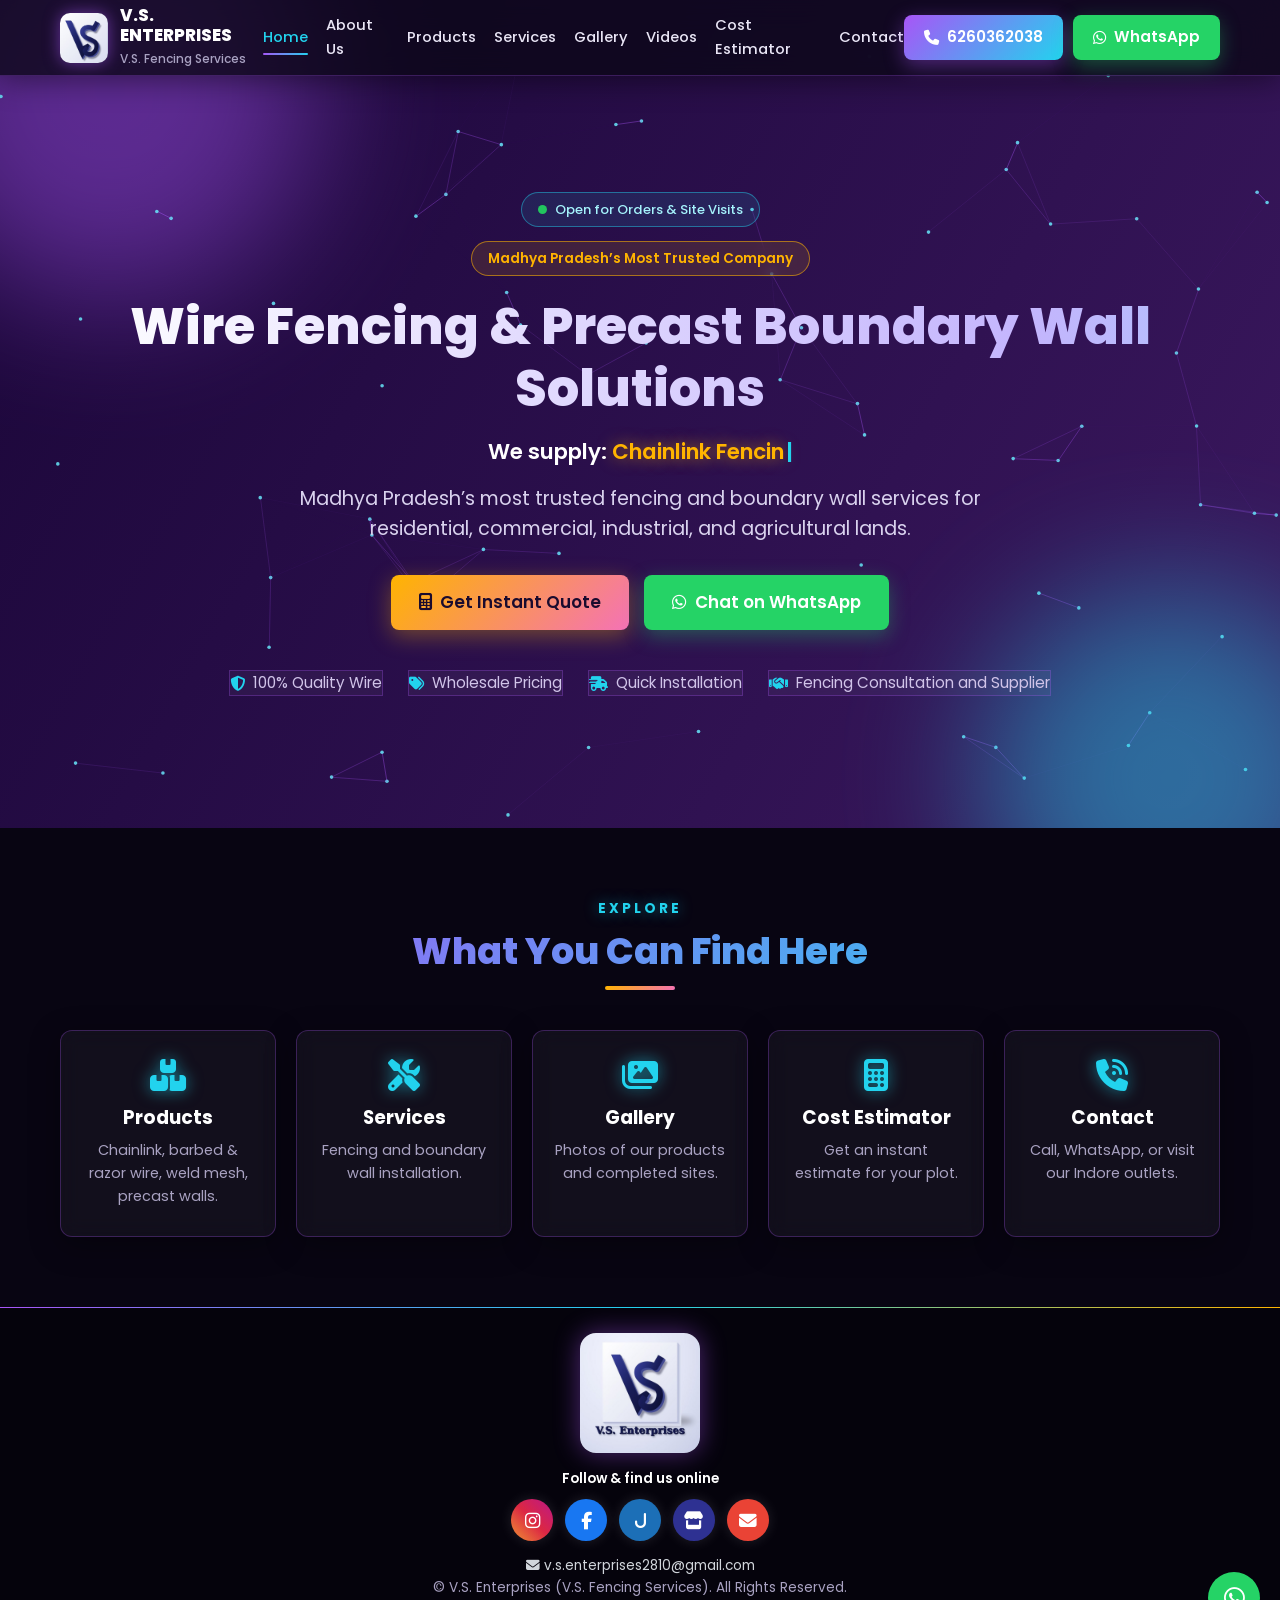
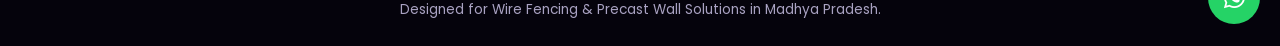
<file: index.html>
<!DOCTYPE html>
<html lang="hi">
<head>
    <meta charset="UTF-8">
    <meta name="viewport" content="width=device-width, initial-scale=1.0">
    <title>V.S. Enterprises - Wire Fencing & Precast Boundary Wall</title>
    <link rel="icon" type="image/png" href="images/favicon.png">
    <link rel="stylesheet" href="styles.css">
    <link rel="stylesheet" href="theme.css">
    <!-- Google Fonts & FontAwesome -->
    <link href="https://fonts.googleapis.com/css2?family=Poppins:wght@300;400;500;600;700;800&display=swap" rel="stylesheet">
    <link rel="stylesheet" href="https://cdnjs.cloudflare.com/ajax/libs/font-awesome/6.4.0/css/all.min.css">
</head>
<body>

    <!-- Header Navigation -->
    <header class="navbar">
        <div class="nav-container">
            <a href="index.html" class="logo">
                <img src="images/logo-mark.png" alt="V.S. Enterprises logo" class="logo-img">
                <div class="logo-text">
                    <span class="brand-name">V.S. ENTERPRISES</span>
                    <span class="brand-sub">V.S. Fencing Services</span>
                </div>
            </a>

            <nav class="nav-menu" id="navMenu">
                <a href="index.html" class="nav-link active">Home</a><a href="about.html" class="nav-link">About Us</a><a href="products.html" class="nav-link">Products</a><a href="services.html" class="nav-link">Services</a><a href="gallery.html" class="nav-link">Gallery</a><a href="videos.html" class="nav-link">Videos</a><a href="calculator.html" class="nav-link">Cost Estimator</a><a href="contact.html" class="nav-link">Contact</a>
            </nav>

            <div class="header-actions">
                <a href="tel:+916260362038" class="btn btn-call"><i class="fa-solid fa-phone"></i> 6260362038</a>
                <a href="https://wa.me/916260362038" target="_blank" class="btn btn-whatsapp"><i class="fa-brands fa-whatsapp"></i> WhatsApp</a>
                <button class="menu-toggle" id="menuToggle"><i class="fa-solid fa-bars"></i></button>
            </div>
        </div>
    </header>

    <main>
<section id="home" class="hero">
        <div class="hero-overlay"></div>
        <div class="container hero-content">
            <div class="status-pill"><span class="dot"></span> Open for Orders &amp; Site Visits</div><br>
            <span class="badge">Madhya Pradesh’s Most Trusted Company</span>
            <h1>Wire Fencing & Precast Boundary Wall Solutions</h1>
            <div class="typed-line">We supply: <span class="typed" data-words="Chainlink Fencing,Barbed Wire,Razor Wire Fencing,Precast Boundary Wall,Weld Mesh,GI Wire"></span><span class="cursor">|</span></div>
            <p>Madhya Pradesh’s most trusted fencing and boundary wall services for residential, commercial, industrial, and agricultural lands.</p>
            <div class="hero-buttons">
                <a href="calculator.html" class="btn btn-primary btn-lg"><i class="fa-solid fa-calculator"></i> Get Instant Quote</a>
                <a href="https://wa.me/916260362038?text=Hello%20V.S.%20Enterprises,%20I%20need%20a%20fencing%20quote." target="_blank" class="btn btn-whatsapp btn-lg"><i class="fa-brands fa-whatsapp"></i> Chat on WhatsApp</a>
            </div>
            <div class="hero-features">
                <div class="feature-tag"><i class="fa-solid fa-shield-halved"></i> 100% Quality Wire</div>
                <div class="feature-tag"><i class="fa-solid fa-tags"></i> Wholesale Pricing</div>
                <div class="feature-tag"><i class="fa-solid fa-truck-fast"></i> Quick Installation</div>
                <div class="feature-tag"><i class="fa-solid fa-handshake"></i> Fencing Consultation and Supplier</div>
            </div>
        </div>
    </section>
    <section class="section bg-light">
        <div class="container">
            <div class="section-title">
                <span class="sub-title">EXPLORE</span>
                <h2>What You Can Find Here</h2>
            </div>
            <div class="quick-grid">
                <a href="products.html" class="quick-card"><i class="fa-solid fa-boxes-stacked"></i><h3>Products</h3><p>Chainlink, barbed &amp; razor wire, weld mesh, precast walls.</p></a>
                <a href="services.html" class="quick-card"><i class="fa-solid fa-screwdriver-wrench"></i><h3>Services</h3><p>Fencing and boundary wall installation.</p></a>
                <a href="gallery.html" class="quick-card"><i class="fa-solid fa-images"></i><h3>Gallery</h3><p>Photos of our products and completed sites.</p></a>
                <a href="calculator.html" class="quick-card"><i class="fa-solid fa-calculator"></i><h3>Cost Estimator</h3><p>Get an instant estimate for your plot.</p></a>
                <a href="contact.html" class="quick-card"><i class="fa-solid fa-phone-volume"></i><h3>Contact</h3><p>Call, WhatsApp, or visit our Indore outlets.</p></a>
            </div>
        </div>
    </section>

    </main>

    <!-- Footer -->
    <footer class="footer">
        <div class="container footer-content">
            <img src="images/logo-full.jpg" alt="V.S. Enterprises" class="footer-logo">
            <p class="footer-follow">Follow &amp; find us online</p>
            <div class="social-links"><a href="https://www.instagram.com/v.s._enterprises?xtok=MWFuZTV2YnE1d21xcA==" target="_blank" rel="noopener" class="social-instagram" title="Instagram" aria-label="Instagram"><i class="fa-brands fa-instagram"></i></a><a href="https://www.facebook.com/share/1LpgwnsxMX/" target="_blank" rel="noopener" class="social-facebook" title="Facebook" aria-label="Facebook"><i class="fa-brands fa-facebook-f"></i></a><a href="https://www.justdial.com/Indore/V-S-Enterprises-Behind-Govt-High-Secondary-School-Gandhi-Nagar/0731PX731-X731-231210125304-M7P8_BZDET/products-Barbed-Wire?nid=11736247&pid=2236276690&showSearch=0&tabNid=10036443" target="_blank" rel="noopener" class="social-justdial" title="Justdial" aria-label="Justdial"><i class="fa-solid fa-j"></i></a><a href="https://www.indiamart.com/vs-enterprisesindore/profile.html" target="_blank" rel="noopener" class="social-indiamart" title="IndiaMART" aria-label="IndiaMART"><i class="fa-solid fa-store"></i></a><a href="mailto:v.s.enterprises2810@gmail.com" class="social-email" title="Email" aria-label="Email"><i class="fa-solid fa-envelope"></i></a></div>
            <p><a href="mailto:v.s.enterprises2810@gmail.com" class="footer-mail"><i class="fa-solid fa-envelope"></i> v.s.enterprises2810@gmail.com</a></p>
            <p>&copy; V.S. Enterprises (V.S. Fencing Services). All Rights Reserved.</p>
            <p>Designed for Wire Fencing &amp; Precast Wall Solutions in Madhya Pradesh.</p>
        </div>
    </footer>

    <script src="script.js"></script>
    <script src="fx.js"></script>
</body>
</html>
</file>
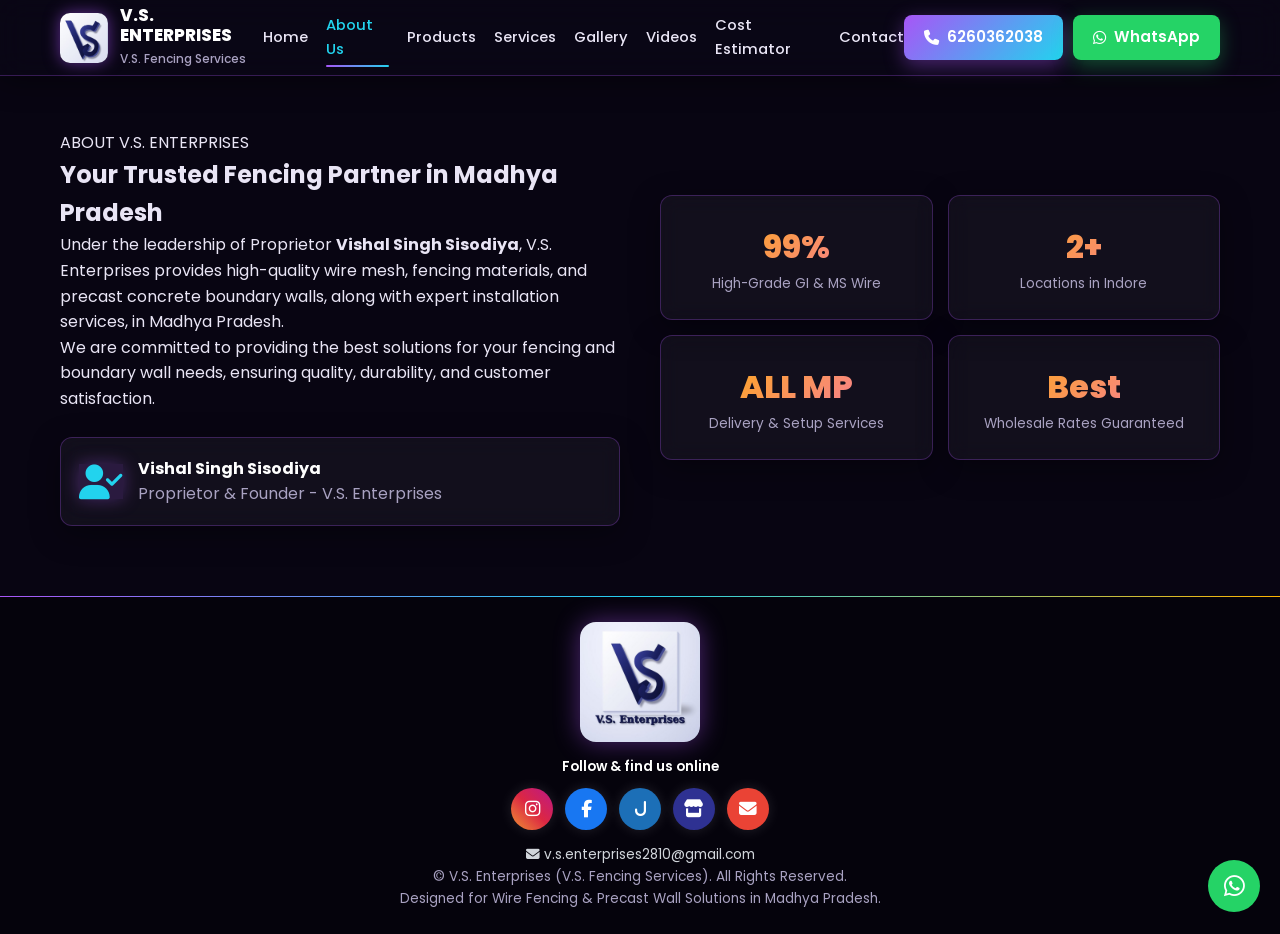
<file: about.html>
<!DOCTYPE html>
<html lang="hi">
<head>
    <meta charset="UTF-8">
    <meta name="viewport" content="width=device-width, initial-scale=1.0">
    <title>About Us | V.S. Enterprises</title>
    <link rel="icon" type="image/png" href="images/favicon.png">
    <link rel="stylesheet" href="styles.css">
    <link rel="stylesheet" href="theme.css">
    <!-- Google Fonts & FontAwesome -->
    <link href="https://fonts.googleapis.com/css2?family=Poppins:wght@300;400;500;600;700;800&display=swap" rel="stylesheet">
    <link rel="stylesheet" href="https://cdnjs.cloudflare.com/ajax/libs/font-awesome/6.4.0/css/all.min.css">
</head>
<body>

    <!-- Header Navigation -->
    <header class="navbar">
        <div class="nav-container">
            <a href="index.html" class="logo">
                <img src="images/logo-mark.png" alt="V.S. Enterprises logo" class="logo-img">
                <div class="logo-text">
                    <span class="brand-name">V.S. ENTERPRISES</span>
                    <span class="brand-sub">V.S. Fencing Services</span>
                </div>
            </a>

            <nav class="nav-menu" id="navMenu">
                <a href="index.html" class="nav-link">Home</a><a href="about.html" class="nav-link active">About Us</a><a href="products.html" class="nav-link">Products</a><a href="services.html" class="nav-link">Services</a><a href="gallery.html" class="nav-link">Gallery</a><a href="videos.html" class="nav-link">Videos</a><a href="calculator.html" class="nav-link">Cost Estimator</a><a href="contact.html" class="nav-link">Contact</a>
            </nav>

            <div class="header-actions">
                <a href="tel:+916260362038" class="btn btn-call"><i class="fa-solid fa-phone"></i> 6260362038</a>
                <a href="https://wa.me/916260362038" target="_blank" class="btn btn-whatsapp"><i class="fa-brands fa-whatsapp"></i> WhatsApp</a>
                <button class="menu-toggle" id="menuToggle"><i class="fa-solid fa-bars"></i></button>
            </div>
        </div>
    </header>

    <main class="page">
<section id="about" class="section bg-light">
        <div class="container">
            <div class="about-grid">
                <div class="about-text">
                    <span class="sub-title">ABOUT V.S. ENTERPRISES</span>
                    <h2>Your Trusted Fencing Partner in Madhya Pradesh</h2>
                    <p> Under the leadership of Proprietor <strong>Vishal Singh Sisodiya</strong>, V.S. Enterprises provides high-quality wire mesh, fencing materials, and precast concrete boundary walls, along with expert installation services, in Madhya Pradesh.</p>
                    <p>We are committed to providing the best solutions for your fencing and boundary wall needs, ensuring quality, durability, and customer satisfaction.</p>
                    
                    <div class="owner-card">
                        <i class="fa-solid fa-user-check owner-icon"></i>
                        <div>
                            <h4>Vishal Singh Sisodiya</h4>
                            <p>Proprietor & Founder - V.S. Enterprises</p>
                        </div>
                    </div>
                </div>
                <div class="about-stats">
                    <div class="stat-card">
                        <h3>100%</h3>
                        <p>High-Grade GI & MS Wire</p>
                    </div>
                    <div class="stat-card">
                        <h3>2+</h3>
                        <p>Locations in Indore</p>
                    </div>
                    <div class="stat-card">
                        <h3>ALL MP</h3>
                        <p>Delivery & Setup Services</p>
                    </div>
                    <div class="stat-card">
                        <h3>Best</h3>
                        <p>Wholesale Rates Guaranteed</p>
                    </div>
                </div>
            </div>
        </div>
    </section>
    </main>

    <!-- Footer -->
    <footer class="footer">
        <div class="container footer-content">
            <img src="images/logo-full.jpg" alt="V.S. Enterprises" class="footer-logo">
            <p class="footer-follow">Follow &amp; find us online</p>
            <div class="social-links"><a href="https://www.instagram.com/v.s._enterprises?xtok=MWFuZTV2YnE1d21xcA==" target="_blank" rel="noopener" class="social-instagram" title="Instagram" aria-label="Instagram"><i class="fa-brands fa-instagram"></i></a><a href="https://www.facebook.com/share/1LpgwnsxMX/" target="_blank" rel="noopener" class="social-facebook" title="Facebook" aria-label="Facebook"><i class="fa-brands fa-facebook-f"></i></a><a href="https://www.justdial.com/Indore/V-S-Enterprises-Behind-Govt-High-Secondary-School-Gandhi-Nagar/0731PX731-X731-231210125304-M7P8_BZDET/products-Barbed-Wire?nid=11736247&pid=2236276690&showSearch=0&tabNid=10036443" target="_blank" rel="noopener" class="social-justdial" title="Justdial" aria-label="Justdial"><i class="fa-solid fa-j"></i></a><a href="https://www.indiamart.com/vs-enterprisesindore/profile.html" target="_blank" rel="noopener" class="social-indiamart" title="IndiaMART" aria-label="IndiaMART"><i class="fa-solid fa-store"></i></a><a href="mailto:v.s.enterprises2810@gmail.com" class="social-email" title="Email" aria-label="Email"><i class="fa-solid fa-envelope"></i></a></div>
            <p><a href="mailto:v.s.enterprises2810@gmail.com" class="footer-mail"><i class="fa-solid fa-envelope"></i> v.s.enterprises2810@gmail.com</a></p>
            <p>&copy; V.S. Enterprises (V.S. Fencing Services). All Rights Reserved.</p>
            <p>Designed for Wire Fencing &amp; Precast Wall Solutions in Madhya Pradesh.</p>
        </div>
    </footer>

    <script src="script.js"></script>
    <script src="fx.js"></script>
</body>
</html>
</file>
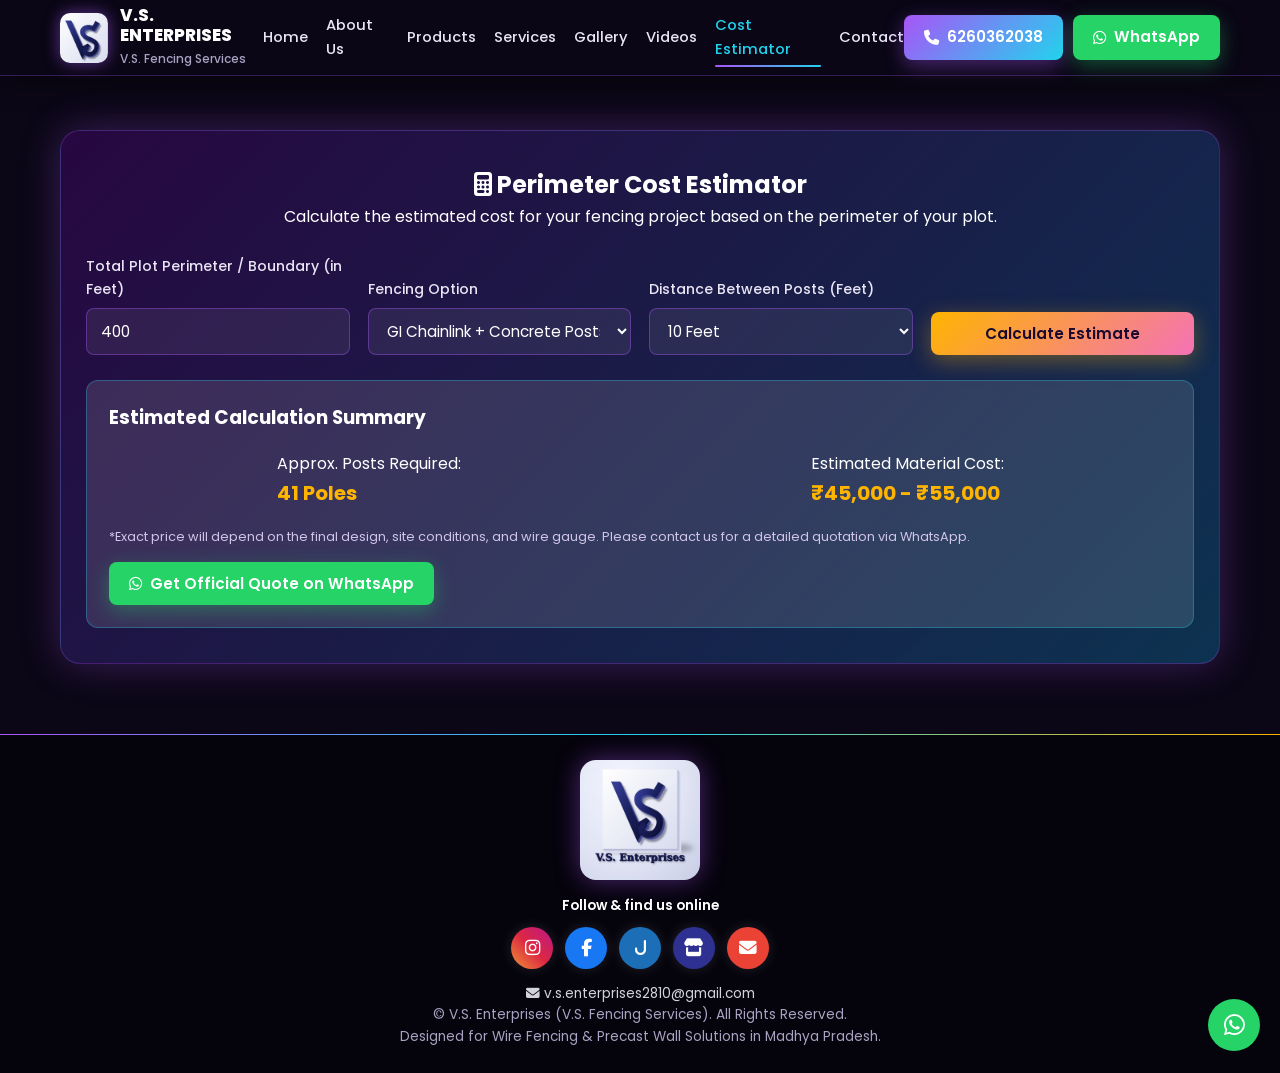
<file: calculator.html>
<!DOCTYPE html>
<html lang="hi">
<head>
    <meta charset="UTF-8">
    <meta name="viewport" content="width=device-width, initial-scale=1.0">
    <title>Fencing Cost Estimator | V.S. Enterprises</title>
    <link rel="icon" type="image/png" href="images/favicon.png">
    <link rel="stylesheet" href="styles.css">
    <link rel="stylesheet" href="theme.css">
    <!-- Google Fonts & FontAwesome -->
    <link href="https://fonts.googleapis.com/css2?family=Poppins:wght@300;400;500;600;700;800&display=swap" rel="stylesheet">
    <link rel="stylesheet" href="https://cdnjs.cloudflare.com/ajax/libs/font-awesome/6.4.0/css/all.min.css">
</head>
<body>

    <!-- Header Navigation -->
    <header class="navbar">
        <div class="nav-container">
            <a href="index.html" class="logo">
                <img src="images/logo-mark.png" alt="V.S. Enterprises logo" class="logo-img">
                <div class="logo-text">
                    <span class="brand-name">V.S. ENTERPRISES</span>
                    <span class="brand-sub">V.S. Fencing Services</span>
                </div>
            </a>

            <nav class="nav-menu" id="navMenu">
                <a href="index.html" class="nav-link">Home</a><a href="about.html" class="nav-link">About Us</a><a href="products.html" class="nav-link">Products</a><a href="services.html" class="nav-link">Services</a><a href="gallery.html" class="nav-link">Gallery</a><a href="videos.html" class="nav-link">Videos</a><a href="calculator.html" class="nav-link active">Cost Estimator</a><a href="contact.html" class="nav-link">Contact</a>
            </nav>

            <div class="header-actions">
                <a href="tel:+916260362038" class="btn btn-call"><i class="fa-solid fa-phone"></i> 6260362038</a>
                <a href="https://wa.me/916260362038" target="_blank" class="btn btn-whatsapp"><i class="fa-brands fa-whatsapp"></i> WhatsApp</a>
                <button class="menu-toggle" id="menuToggle"><i class="fa-solid fa-bars"></i></button>
            </div>
        </div>
    </header>

    <main class="page">
<section id="calculator" class="section">
        <div class="container">
            <div class="calculator-box">
                <div class="calc-header">
                    <h2><i class="fa-solid fa-calculator"></i> Perimeter Cost Estimator</h2>
                    <p>Calculate the estimated cost for your fencing project based on the perimeter of your plot.</p>
                </div>

                <form id="calcForm" class="calc-grid">
                    <div class="form-group">
                        <label for="plotLength">Total Plot Perimeter / Boundary (in Feet)</label>
                        <input type="number" id="plotLength" placeholder="e.g. 500" value="400" min="10" required>
                    </div>

                    <div class="form-group">
                        <label for="fencingType">Fencing Option</label>
                        <select id="fencingType">
                            <option value="chainlink">GI Chainlink + Concrete Posts</option>
                            <option value="barbed">Barbed Wire (5 Strands) + Posts</option>
                            <option value="precast">Precast Boundary Wall (Readymade)</option>
                            <option value="razor">Concertina Razor Wire + Chainlink</option>
                        </select>
                    </div>

                    <div class="form-group">
                        <label for="postSpacing">Distance Between Posts (Feet)</label>
                        <select id="postSpacing">
                            <option value="8">8 Feet</option>
                            <option value="10" selected>10 Feet</option>
                            <option value="12">12 Feet</option>
                        </select>
                    </div>

                    <button type="button" class="btn btn-primary" onclick="calculateCost()">Calculate Estimate</button>
                </form>

                <div class="calc-result" id="calcResult">
                    <h3>Estimated Calculation Summary</h3>
                    <div class="result-details">
                        <div class="result-item">
                            <span>Approx. Posts Required:</span>
                            <strong id="postCount">41 Poles</strong>
                        </div>
                        <div class="result-item">
                            <span>Estimated Material Cost:</span>
                            <strong id="materialCost">₹45,000 - ₹55,000</strong>
                        </div>
                    </div>
                    <p class="calc-note">*Exact price will depend on the final design, site conditions, and wire gauge. Please contact us for a detailed quotation via WhatsApp.</p>
                    <button class="btn btn-whatsapp" onclick="sendCalcToWhatsApp()"><i class="fa-brands fa-whatsapp"></i> Get Official Quote on WhatsApp</button>
                </div>
            </div>
        </div>
    </section>
    </main>

    <!-- Footer -->
    <footer class="footer">
        <div class="container footer-content">
            <img src="images/logo-full.jpg" alt="V.S. Enterprises" class="footer-logo">
            <p class="footer-follow">Follow &amp; find us online</p>
            <div class="social-links"><a href="https://www.instagram.com/v.s._enterprises?xtok=MWFuZTV2YnE1d21xcA==" target="_blank" rel="noopener" class="social-instagram" title="Instagram" aria-label="Instagram"><i class="fa-brands fa-instagram"></i></a><a href="https://www.facebook.com/share/1LpgwnsxMX/" target="_blank" rel="noopener" class="social-facebook" title="Facebook" aria-label="Facebook"><i class="fa-brands fa-facebook-f"></i></a><a href="https://www.justdial.com/Indore/V-S-Enterprises-Behind-Govt-High-Secondary-School-Gandhi-Nagar/0731PX731-X731-231210125304-M7P8_BZDET/products-Barbed-Wire?nid=11736247&pid=2236276690&showSearch=0&tabNid=10036443" target="_blank" rel="noopener" class="social-justdial" title="Justdial" aria-label="Justdial"><i class="fa-solid fa-j"></i></a><a href="https://www.indiamart.com/vs-enterprisesindore/profile.html" target="_blank" rel="noopener" class="social-indiamart" title="IndiaMART" aria-label="IndiaMART"><i class="fa-solid fa-store"></i></a><a href="mailto:v.s.enterprises2810@gmail.com" class="social-email" title="Email" aria-label="Email"><i class="fa-solid fa-envelope"></i></a></div>
            <p><a href="mailto:v.s.enterprises2810@gmail.com" class="footer-mail"><i class="fa-solid fa-envelope"></i> v.s.enterprises2810@gmail.com</a></p>
            <p>&copy; V.S. Enterprises (V.S. Fencing Services). All Rights Reserved.</p>
            <p>Designed for Wire Fencing &amp; Precast Wall Solutions in Madhya Pradesh.</p>
        </div>
    </footer>

    <script src="script.js"></script>
    <script src="fx.js"></script>
</body>
</html>
</file>
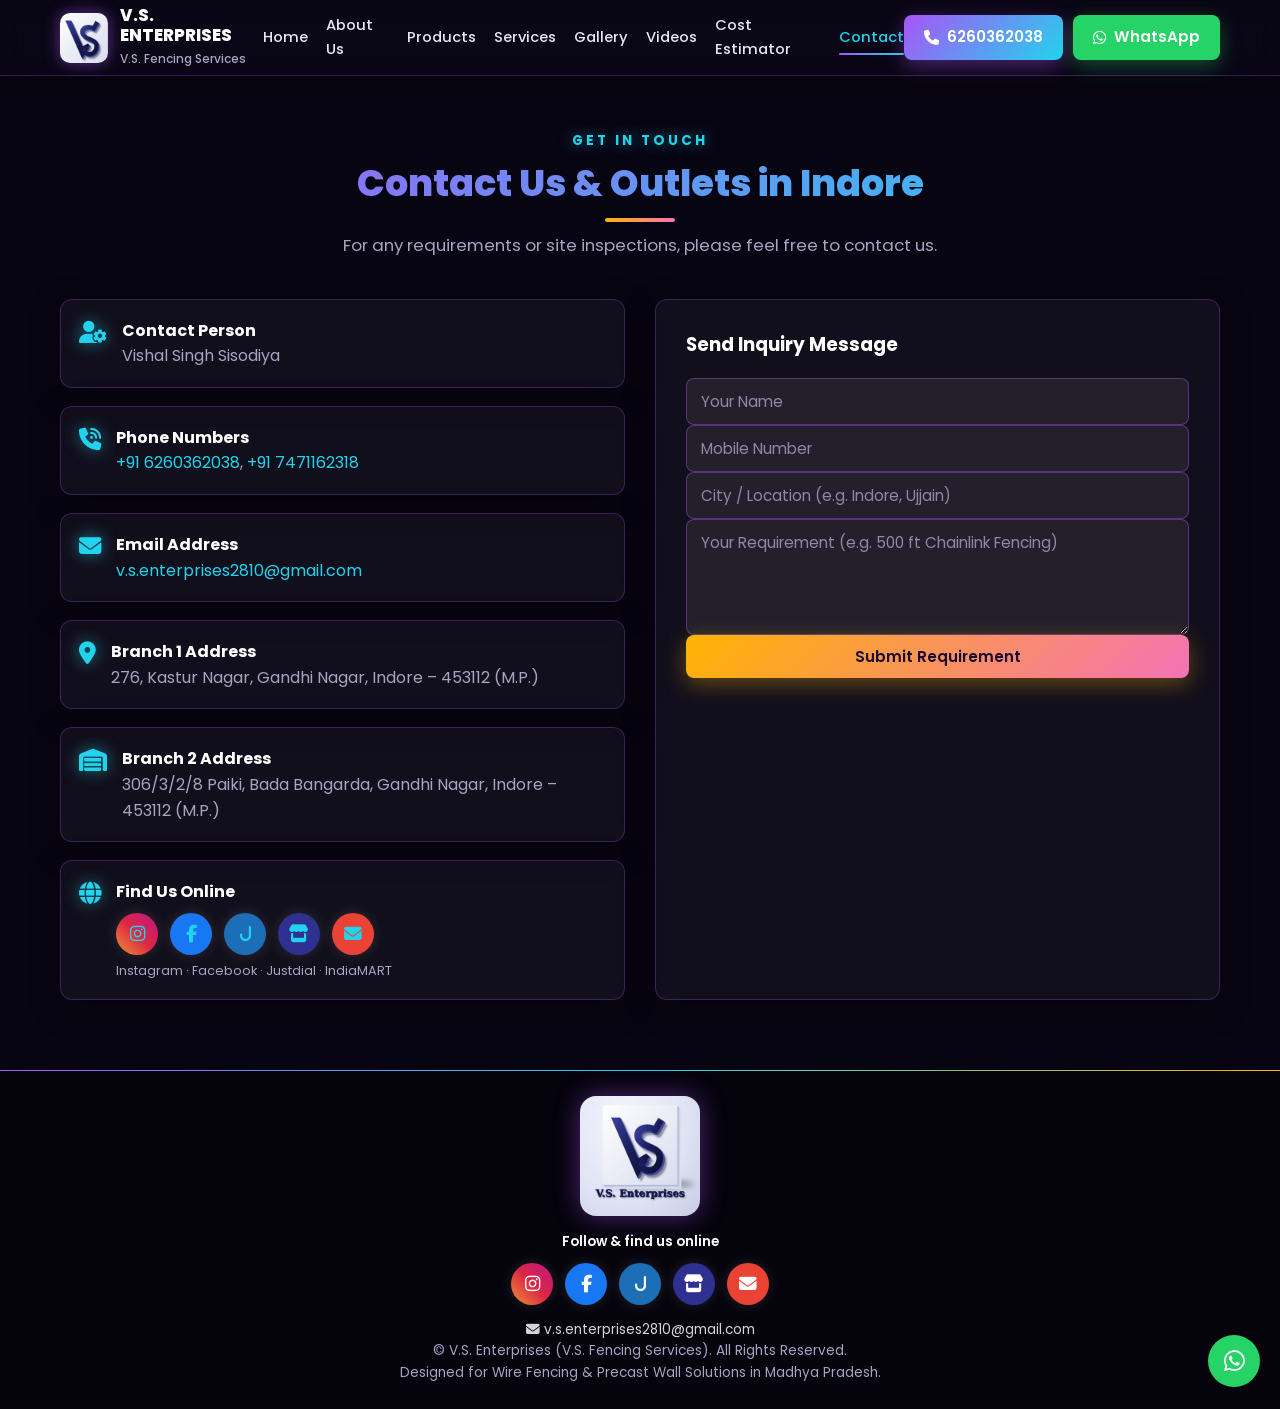
<file: contact.html>
<!DOCTYPE html>
<html lang="hi">
<head>
    <meta charset="UTF-8">
    <meta name="viewport" content="width=device-width, initial-scale=1.0">
    <title>Contact Us | V.S. Enterprises</title>
    <link rel="icon" type="image/png" href="images/favicon.png">
    <link rel="stylesheet" href="styles.css">
    <link rel="stylesheet" href="theme.css">
    <!-- Google Fonts & FontAwesome -->
    <link href="https://fonts.googleapis.com/css2?family=Poppins:wght@300;400;500;600;700;800&display=swap" rel="stylesheet">
    <link rel="stylesheet" href="https://cdnjs.cloudflare.com/ajax/libs/font-awesome/6.4.0/css/all.min.css">
</head>
<body>

    <!-- Header Navigation -->
    <header class="navbar">
        <div class="nav-container">
            <a href="index.html" class="logo">
                <img src="images/logo-mark.png" alt="V.S. Enterprises logo" class="logo-img">
                <div class="logo-text">
                    <span class="brand-name">V.S. ENTERPRISES</span>
                    <span class="brand-sub">V.S. Fencing Services</span>
                </div>
            </a>

            <nav class="nav-menu" id="navMenu">
                <a href="index.html" class="nav-link">Home</a><a href="about.html" class="nav-link">About Us</a><a href="products.html" class="nav-link">Products</a><a href="services.html" class="nav-link">Services</a><a href="gallery.html" class="nav-link">Gallery</a><a href="videos.html" class="nav-link">Videos</a><a href="calculator.html" class="nav-link">Cost Estimator</a><a href="contact.html" class="nav-link active">Contact</a>
            </nav>

            <div class="header-actions">
                <a href="tel:+916260362038" class="btn btn-call"><i class="fa-solid fa-phone"></i> 6260362038</a>
                <a href="https://wa.me/916260362038" target="_blank" class="btn btn-whatsapp"><i class="fa-brands fa-whatsapp"></i> WhatsApp</a>
                <button class="menu-toggle" id="menuToggle"><i class="fa-solid fa-bars"></i></button>
            </div>
        </div>
    </header>

    <main class="page">
<section id="contact" class="section bg-light">
        <div class="container">
            <div class="section-title">
                <span class="sub-title">GET IN TOUCH</span>
                <h2>Contact Us & Outlets in Indore</h2>
                <p>For any requirements or site inspections, please feel free to contact us.</p>
            </div>

            <div class="contact-grid">
                <!-- Location Details -->
                <div class="contact-info">
                    <div class="info-card">
                        <i class="fa-solid fa-user-gear icon"></i>
                        <div>
                            <h4>Contact Person</h4>
                            <p>Vishal Singh Sisodiya</p>
                        </div>
                    </div>

                    <div class="info-card">
                        <i class="fa-solid fa-phone-volume icon"></i>
                        <div>
                            <h4>Phone Numbers</h4>
                            <p><a href="tel:+916260362038">+91 6260362038</a>, <a href="tel:+917471162318">+91 7471162318</a></p>
                        </div>
                    </div>

                    <div class="info-card">
                        <i class="fa-solid fa-envelope icon"></i>
                        <div>
                            <h4>Email Address</h4>
                            <p><a href="mailto:v.s.enterprises2810@gmail.com">v.s.enterprises2810@gmail.com</a></p>
                        </div>
                    </div>

                    <div class="info-card">
                        <i class="fa-solid fa-location-dot icon"></i>
                        <div>
                            <h4>Branch 1 Address</h4>
                            <p>276, Kastur Nagar, Gandhi Nagar, Indore – 453112 (M.P.)</p>
                        </div>
                    </div>

                    <div class="info-card">
                        <i class="fa-solid fa-warehouse icon"></i>
                        <div>
                            <h4>Branch 2 Address</h4>
                            <p>306/3/2/8 Paiki, Bada Bangarda, Gandhi Nagar, Indore – 453112 (M.P.)</p>
                        </div>
                    </div>

                    <div class="info-card">
                        <i class="fa-solid fa-globe icon"></i>
                        <div>
                            <h4>Find Us Online</h4>
                            <div class="social-links social-links-dark"><a href="https://www.instagram.com/v.s._enterprises?xtok=MWFuZTV2YnE1d21xcA==" target="_blank" rel="noopener" class="social-instagram" title="Instagram" aria-label="Instagram"><i class="fa-brands fa-instagram"></i></a><a href="https://www.facebook.com/share/1LpgwnsxMX/" target="_blank" rel="noopener" class="social-facebook" title="Facebook" aria-label="Facebook"><i class="fa-brands fa-facebook-f"></i></a><a href="https://www.justdial.com/Indore/V-S-Enterprises-Behind-Govt-High-Secondary-School-Gandhi-Nagar/0731PX731-X731-231210125304-M7P8_BZDET/products-Barbed-Wire?nid=11736247&pid=2236276690&showSearch=0&tabNid=10036443" target="_blank" rel="noopener" class="social-justdial" title="Justdial" aria-label="Justdial"><i class="fa-solid fa-j"></i></a><a href="https://www.indiamart.com/vs-enterprisesindore/profile.html" target="_blank" rel="noopener" class="social-indiamart" title="IndiaMART" aria-label="IndiaMART"><i class="fa-solid fa-store"></i></a><a href="mailto:v.s.enterprises2810@gmail.com" class="social-email" title="Email" aria-label="Email"><i class="fa-solid fa-envelope"></i></a></div>
                            <p class="online-note">Instagram · Facebook · Justdial · IndiaMART</p>
                        </div>
                    </div>
                </div>

                <!-- Simple Contact Form -->
                <div class="contact-form-box">
                    <h3>Send Inquiry Message</h3>
                    <form id="contactForm" onsubmit="handleFormSubmit(event)">
                        <div class="form-group">
                            <input type="text" id="custName" placeholder="Your Name" required>
                        </div>
                        <div class="form-group">
                            <input type="tel" id="custPhone" placeholder="Mobile Number" required>
                        </div>
                        <div class="form-group">
                            <input type="text" id="custCity" placeholder="City / Location (e.g. Indore, Ujjain)" required>
                        </div>
                        <div class="form-group">
                            <textarea id="custMsg" rows="4" placeholder="Your Requirement (e.g. 500 ft Chainlink Fencing)" required></textarea>
                        </div>
                        <button type="submit" class="btn btn-primary btn-block">Submit Requirement</button>
                    </form>
                </div>
            </div>
        </div>
    </section>
    </main>

    <!-- Footer -->
    <footer class="footer">
        <div class="container footer-content">
            <img src="images/logo-full.jpg" alt="V.S. Enterprises" class="footer-logo">
            <p class="footer-follow">Follow &amp; find us online</p>
            <div class="social-links"><a href="https://www.instagram.com/v.s._enterprises?xtok=MWFuZTV2YnE1d21xcA==" target="_blank" rel="noopener" class="social-instagram" title="Instagram" aria-label="Instagram"><i class="fa-brands fa-instagram"></i></a><a href="https://www.facebook.com/share/1LpgwnsxMX/" target="_blank" rel="noopener" class="social-facebook" title="Facebook" aria-label="Facebook"><i class="fa-brands fa-facebook-f"></i></a><a href="https://www.justdial.com/Indore/V-S-Enterprises-Behind-Govt-High-Secondary-School-Gandhi-Nagar/0731PX731-X731-231210125304-M7P8_BZDET/products-Barbed-Wire?nid=11736247&pid=2236276690&showSearch=0&tabNid=10036443" target="_blank" rel="noopener" class="social-justdial" title="Justdial" aria-label="Justdial"><i class="fa-solid fa-j"></i></a><a href="https://www.indiamart.com/vs-enterprisesindore/profile.html" target="_blank" rel="noopener" class="social-indiamart" title="IndiaMART" aria-label="IndiaMART"><i class="fa-solid fa-store"></i></a><a href="mailto:v.s.enterprises2810@gmail.com" class="social-email" title="Email" aria-label="Email"><i class="fa-solid fa-envelope"></i></a></div>
            <p><a href="mailto:v.s.enterprises2810@gmail.com" class="footer-mail"><i class="fa-solid fa-envelope"></i> v.s.enterprises2810@gmail.com</a></p>
            <p>&copy; V.S. Enterprises (V.S. Fencing Services). All Rights Reserved.</p>
            <p>Designed for Wire Fencing &amp; Precast Wall Solutions in Madhya Pradesh.</p>
        </div>
    </footer>

    <script src="script.js"></script>
    <script src="fx.js"></script>
</body>
</html>
</file>
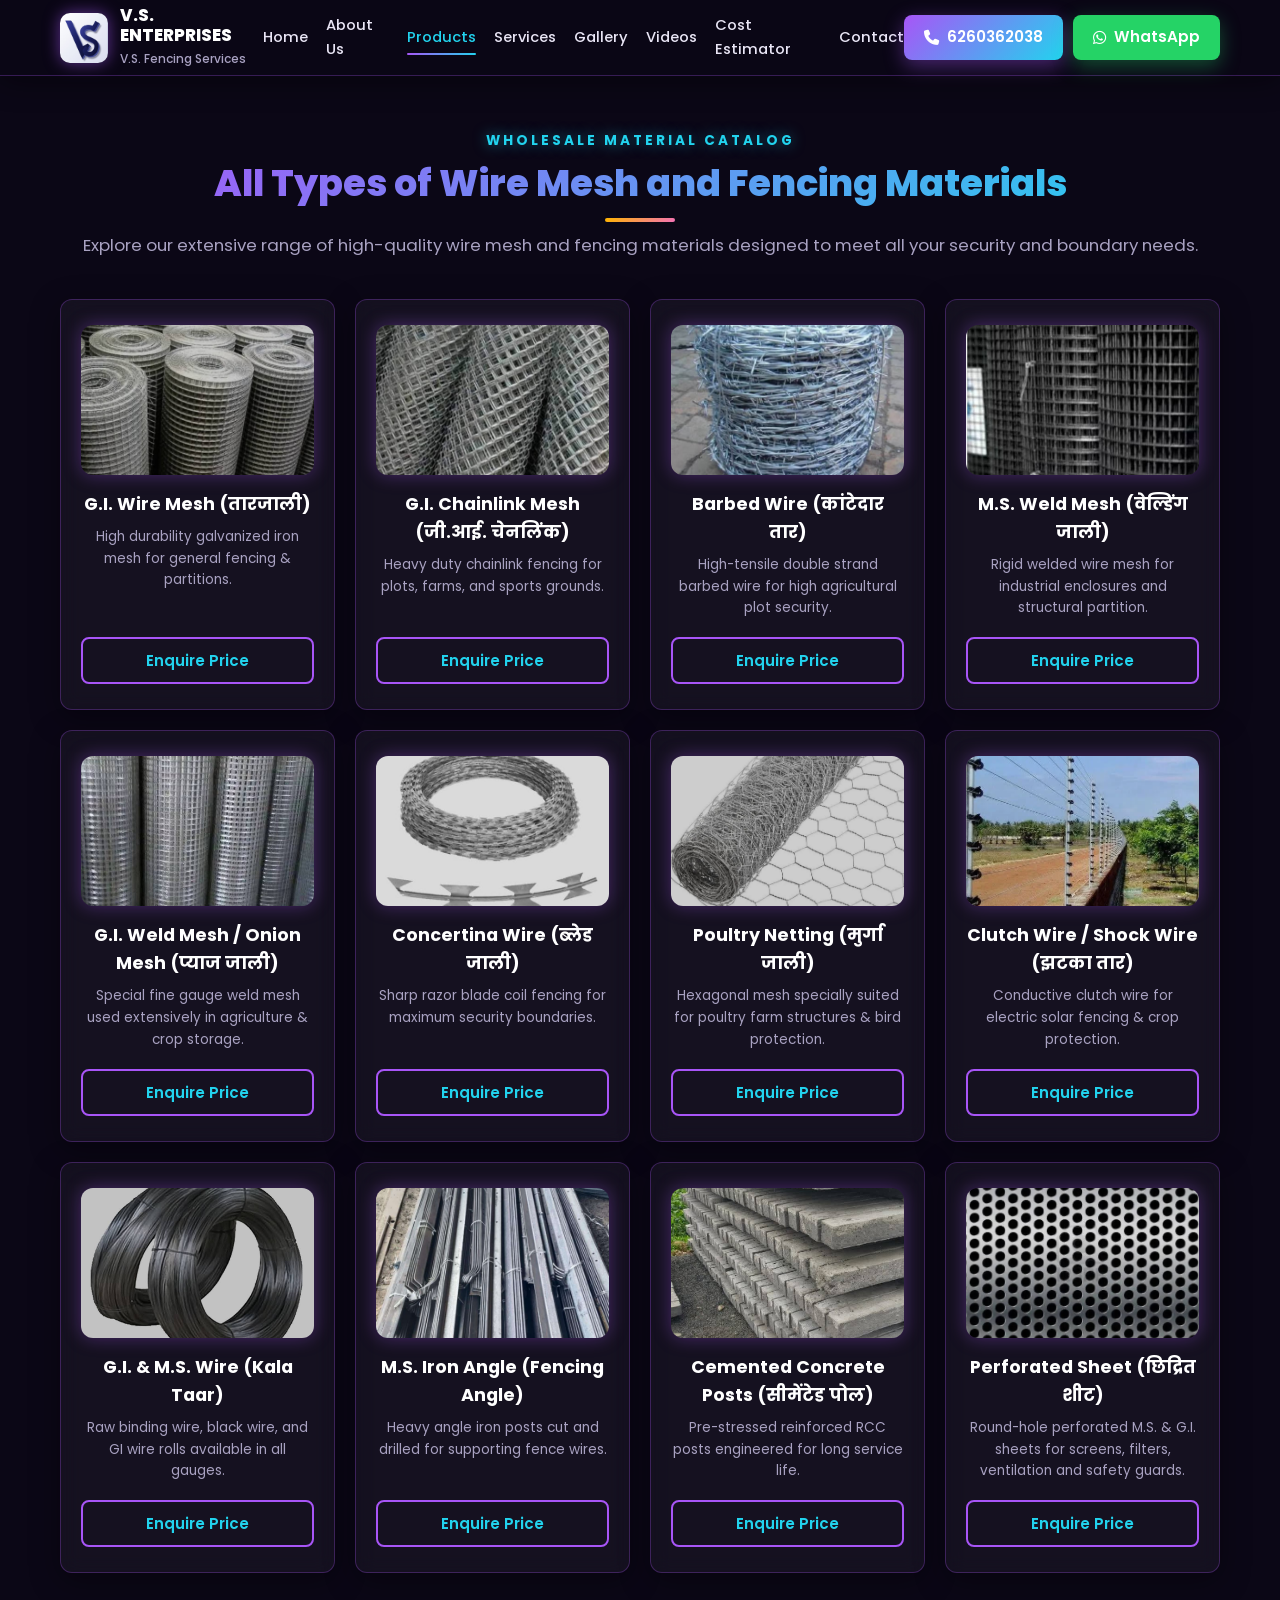
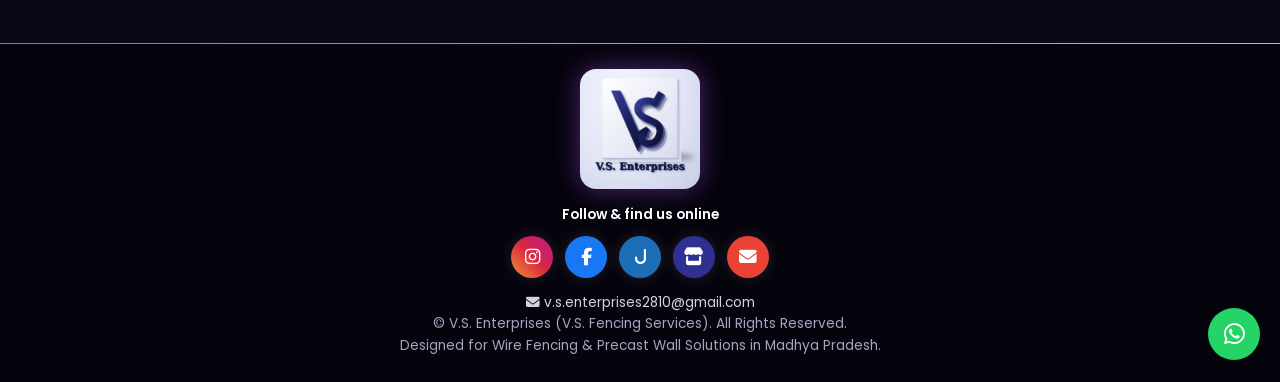
<file: products.html>
<!DOCTYPE html>
<html lang="hi">
<head>
    <meta charset="UTF-8">
    <meta name="viewport" content="width=device-width, initial-scale=1.0">
    <title>Products | V.S. Enterprises</title>
    <link rel="icon" type="image/png" href="images/favicon.png">
    <link rel="stylesheet" href="styles.css">
    <link rel="stylesheet" href="theme.css">
    <!-- Google Fonts & FontAwesome -->
    <link href="https://fonts.googleapis.com/css2?family=Poppins:wght@300;400;500;600;700;800&display=swap" rel="stylesheet">
    <link rel="stylesheet" href="https://cdnjs.cloudflare.com/ajax/libs/font-awesome/6.4.0/css/all.min.css">
</head>
<body>

    <!-- Header Navigation -->
    <header class="navbar">
        <div class="nav-container">
            <a href="index.html" class="logo">
                <img src="images/logo-mark.png" alt="V.S. Enterprises logo" class="logo-img">
                <div class="logo-text">
                    <span class="brand-name">V.S. ENTERPRISES</span>
                    <span class="brand-sub">V.S. Fencing Services</span>
                </div>
            </a>

            <nav class="nav-menu" id="navMenu">
                <a href="index.html" class="nav-link">Home</a><a href="about.html" class="nav-link">About Us</a><a href="products.html" class="nav-link active">Products</a><a href="services.html" class="nav-link">Services</a><a href="gallery.html" class="nav-link">Gallery</a><a href="videos.html" class="nav-link">Videos</a><a href="calculator.html" class="nav-link">Cost Estimator</a><a href="contact.html" class="nav-link">Contact</a>
            </nav>

            <div class="header-actions">
                <a href="tel:+916260362038" class="btn btn-call"><i class="fa-solid fa-phone"></i> 6260362038</a>
                <a href="https://wa.me/916260362038" target="_blank" class="btn btn-whatsapp"><i class="fa-brands fa-whatsapp"></i> WhatsApp</a>
                <button class="menu-toggle" id="menuToggle"><i class="fa-solid fa-bars"></i></button>
            </div>
        </div>
    </header>

    <main class="page">
<section id="products" class="section">
        <div class="container">
            <div class="section-title">
                <span class="sub-title">WHOLESALE MATERIAL CATALOG</span>
                <h2>All Types of Wire Mesh and Fencing Materials</h2>
                <p>Explore our extensive range of high-quality wire mesh and fencing materials designed to meet all your security and boundary needs.</p>
            </div>

            <div class="catalog-grid" id="productGrid">
                <!-- Product Cards -->
                <div class="product-card">
                    <div class="product-img has-photo"><img src="images/gwm2.jpg" alt="G.I. Wire Mesh" loading="lazy"></div>
                    <h3>G.I. Wire Mesh (तारजाली)</h3>
                    <p>High durability galvanized iron mesh for general fencing & partitions.</p>
                    <button class="btn btn-outline" onclick="openModal('G.I. Wire Mesh (तारजाली)')">Enquire Price</button>
                </div>

                <div class="product-card">
                    <div class="product-img has-photo"><img src="images/cl3.jpg" alt="G.I. Chainlink Mesh" loading="lazy"></div>
                    <h3>G.I. Chainlink Mesh (जी.आई. चेनलिंक)</h3>
                    <p>Heavy duty chainlink fencing for plots, farms, and sports grounds.</p>
                    <button class="btn btn-outline" onclick="openModal('G.I. Chainlink Mesh')">Enquire Price</button>
                </div>

                <div class="product-card">
                    <div class="product-img has-photo"><img src="images/bw4.jpg" alt="Barbed Wire" loading="lazy"></div>
                    <h3>Barbed Wire (कांटेदार तार)</h3>
                    <p>High-tensile double strand barbed wire for high agricultural plot security.</p>
                    <button class="btn btn-outline" onclick="openModal('Barbed Wire (कांटेदार तार)')">Enquire Price</button>
                </div>

                <div class="product-card">
                    <div class="product-img has-photo"><img src="images/wm2.jpg" alt="M.S. Weld Mesh" loading="lazy"></div>
                    <h3>M.S. Weld Mesh (वेल्डिंग जाली)</h3>
                    <p>Rigid welded wire mesh for industrial enclosures and structural partition.</p>
                    <button class="btn btn-outline" onclick="openModal('M.S. Weld Mesh (वेल्डिंग जाली)')">Enquire Price</button>
                </div>

                <div class="product-card">
                    <div class="product-img has-photo"><img src="images/gwm4.jpg" alt="G.I. Weld Mesh / Onion Mesh" loading="lazy"></div>
                    <h3>G.I. Weld Mesh / Onion Mesh (प्याज जाली)</h3>
                    <p>Special fine gauge weld mesh used extensively in agriculture & crop storage.</p>
                    <button class="btn btn-outline" onclick="openModal('G.I. Weld Mesh / Onion Mesh')">Enquire Price</button>
                </div>

                <div class="product-card">
                    <div class="product-img has-photo"><img src="images/cnw2.jpg" alt="Concertina Wire" loading="lazy"></div>
                    <h3>Concertina Wire (ब्लेड जाली)</h3>
                    <p>Sharp razor blade coil fencing for maximum security boundaries.</p>
                    <button class="btn btn-outline" onclick="openModal('Concertina Wire (ब्लेड जाली)')">Enquire Price</button>
                </div>

                <div class="product-card">
                    <div class="product-img has-photo"><img src="images/cm1.jpg" alt="Poultry Netting" loading="lazy"></div>
                    <h3>Poultry Netting (मुर्गा जाली)</h3>
                    <p>Hexagonal mesh specially suited for poultry farm structures & bird protection.</p>
                    <button class="btn btn-outline" onclick="openModal('Poultry Netting (मुर्गा जाली)')">Enquire Price</button>
                </div>

                <div class="product-card">
                    <div class="product-img has-photo"><img src="images/jhatka-tar.webp" alt="Clutch Wire / Shock Wire" loading="lazy"></div>
                    <h3>Clutch Wire / Shock Wire (झटका तार)</h3>
                    <p>Conductive clutch wire for electric solar fencing & crop protection.</p>
                    <button class="btn btn-outline" onclick="openModal('Clutch Wire / Shock Wire (झटका तार)')">Enquire Price</button>
                </div>

                <div class="product-card">
                    <div class="product-img has-photo"><img src="images/bnw1.jpg" alt="G.I. & M.S. Wire" loading="lazy"></div>
                    <h3>G.I. & M.S. Wire (Kala Taar)</h3>
                    <p>Raw binding wire, black wire, and GI wire rolls available in all gauges.</p>
                    <button class="btn btn-outline" onclick="openModal('G.I. & M.S. Wire (Kala Taar)')">Enquire Price</button>
                </div>

                <div class="product-card">
                    <div class="product-img has-photo"><img src="images/angle2.jpg" alt="M.S. Iron Angle" loading="lazy"></div>
                    <h3>M.S. Iron Angle (Fencing Angle)</h3>
                    <p>Heavy angle iron posts cut and drilled for supporting fence wires.</p>
                    <button class="btn btn-outline" onclick="openModal('M.S. Iron Angle')">Enquire Price</button>
                </div>

                <div class="product-card">
                    <div class="product-img has-photo"><img src="images/cp3.jpg" alt="Cemented Concrete Posts" loading="lazy"></div>
                    <h3>Cemented Concrete Posts (सीमेंटेड पोल)</h3>
                    <p>Pre-stressed reinforced RCC posts engineered for long service life.</p>
                    <button class="btn btn-outline" onclick="openModal('Cemented Concrete Posts')">Enquire Price</button>
                </div>

                <div class="product-card">
                    <div class="product-img has-photo"><img src="images/ps4.jpg" alt="Perforated Sheet" loading="lazy"></div>
                    <h3>Perforated Sheet (छिद्रित शीट)</h3>
                    <p>Round-hole perforated M.S. &amp; G.I. sheets for screens, filters, ventilation and safety guards.</p>
                    <button class="btn btn-outline" onclick="openModal('Perforated Sheet')">Enquire Price</button>
                </div>
            </div>
        </div>
    </section>
    </main>

    <!-- Footer -->
    <footer class="footer">
        <div class="container footer-content">
            <img src="images/logo-full.jpg" alt="V.S. Enterprises" class="footer-logo">
            <p class="footer-follow">Follow &amp; find us online</p>
            <div class="social-links"><a href="https://www.instagram.com/v.s._enterprises?xtok=MWFuZTV2YnE1d21xcA==" target="_blank" rel="noopener" class="social-instagram" title="Instagram" aria-label="Instagram"><i class="fa-brands fa-instagram"></i></a><a href="https://www.facebook.com/share/1LpgwnsxMX/" target="_blank" rel="noopener" class="social-facebook" title="Facebook" aria-label="Facebook"><i class="fa-brands fa-facebook-f"></i></a><a href="https://www.justdial.com/Indore/V-S-Enterprises-Behind-Govt-High-Secondary-School-Gandhi-Nagar/0731PX731-X731-231210125304-M7P8_BZDET/products-Barbed-Wire?nid=11736247&pid=2236276690&showSearch=0&tabNid=10036443" target="_blank" rel="noopener" class="social-justdial" title="Justdial" aria-label="Justdial"><i class="fa-solid fa-j"></i></a><a href="https://www.indiamart.com/vs-enterprisesindore/profile.html" target="_blank" rel="noopener" class="social-indiamart" title="IndiaMART" aria-label="IndiaMART"><i class="fa-solid fa-store"></i></a><a href="mailto:v.s.enterprises2810@gmail.com" class="social-email" title="Email" aria-label="Email"><i class="fa-solid fa-envelope"></i></a></div>
            <p><a href="mailto:v.s.enterprises2810@gmail.com" class="footer-mail"><i class="fa-solid fa-envelope"></i> v.s.enterprises2810@gmail.com</a></p>
            <p>&copy; V.S. Enterprises (V.S. Fencing Services). All Rights Reserved.</p>
            <p>Designed for Wire Fencing &amp; Precast Wall Solutions in Madhya Pradesh.</p>
        </div>
    </footer>

    <!-- Inquiry Modal -->
    <div class="modal" id="inquiryModal">
        <div class="modal-content">
            <span class="close-modal" onclick="closeModal()">&times;</span>
            <h3 id="modalProductName">Product Inquiry</h3>
            <p>Directly contact proprietor on WhatsApp for exact wholesale pricing:</p>
            <form onsubmit="handleModalSubmit(event)">
                <div class="form-group">
                    <input type="text" id="modalName" placeholder="Your Name" required>
                </div>
                <div class="form-group">
                    <input type="text" id="modalQty" placeholder="Approx Quantity / Feet" required>
                </div>
                <button type="submit" class="btn btn-whatsapp btn-block"><i class="fa-brands fa-whatsapp"></i> Chat on WhatsApp</button>
            </form>
        </div>
    </div>

    <script src="script.js"></script>
    <script src="fx.js"></script>
</body>
</html>
</file>
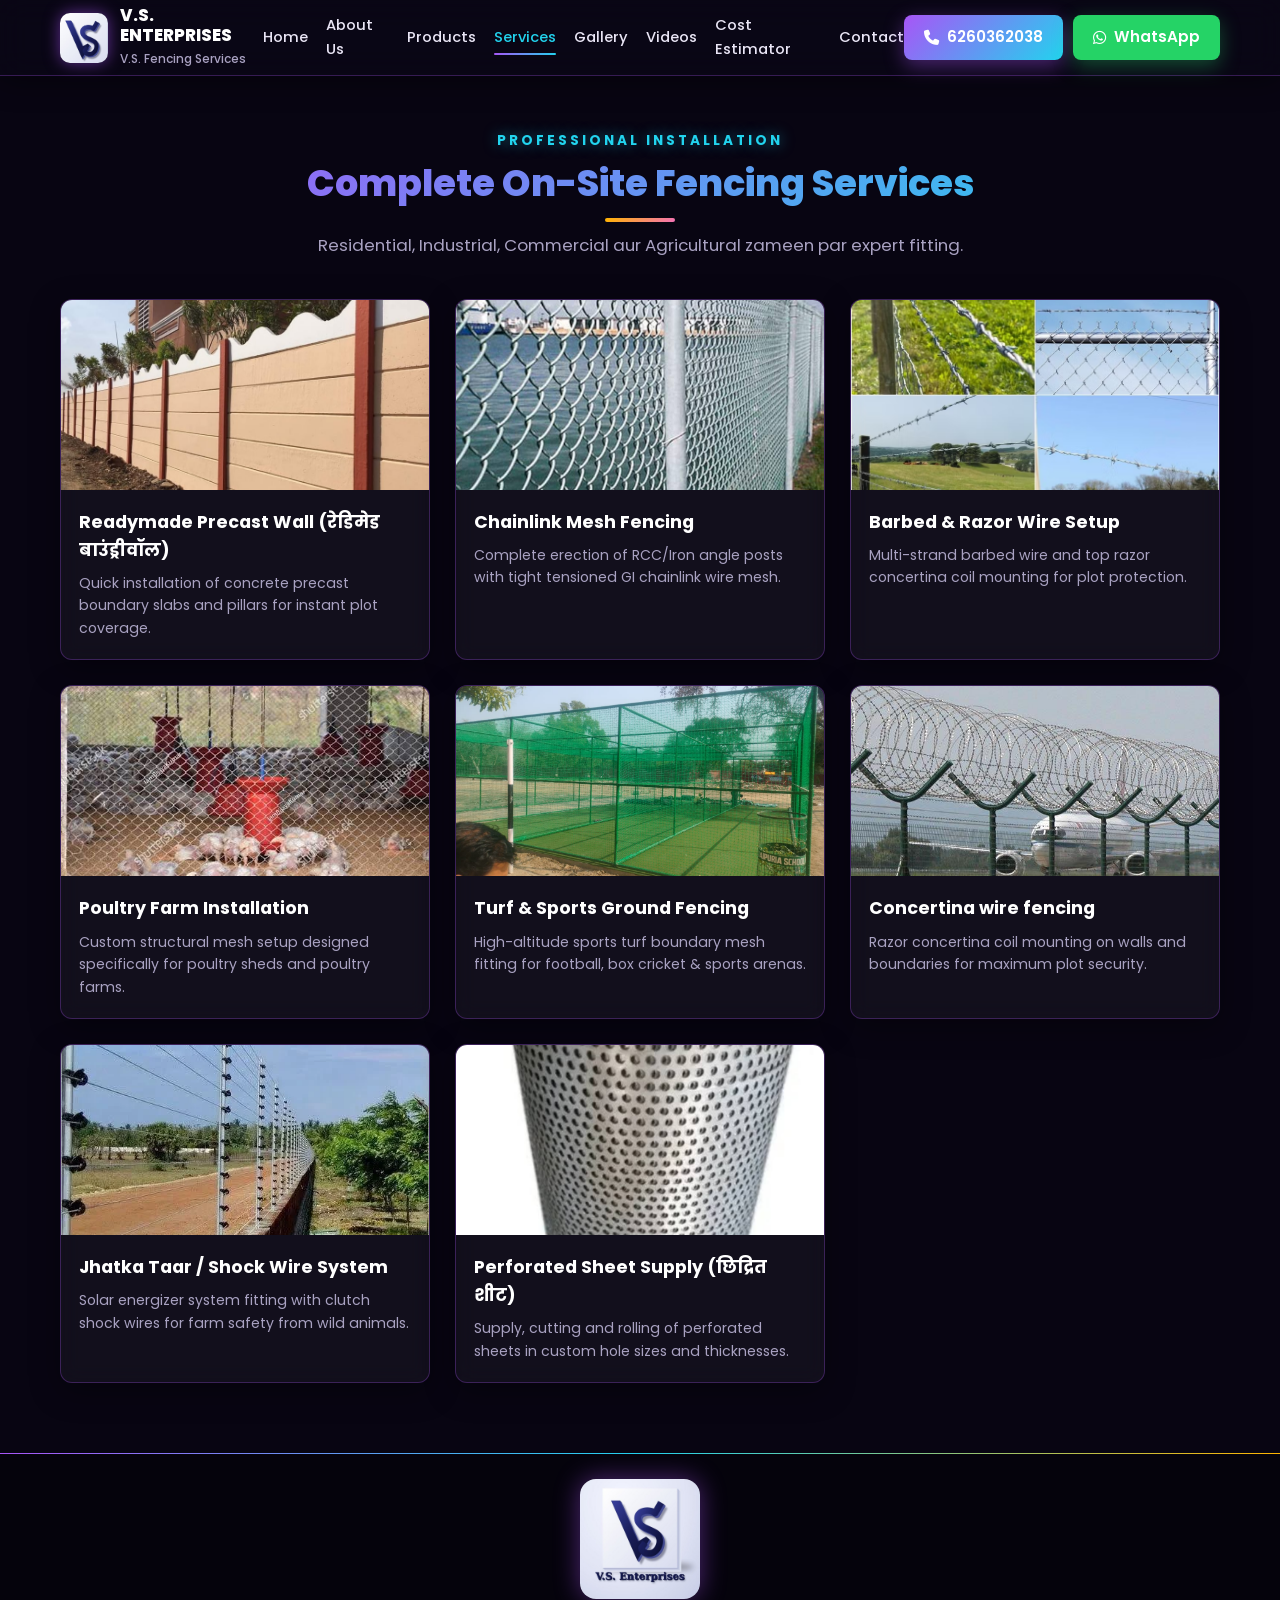
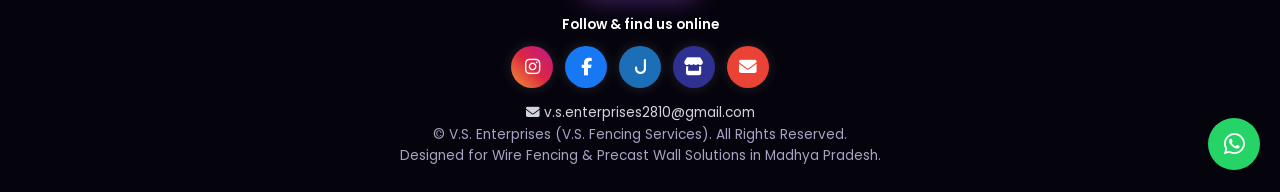
<file: services.html>
<!DOCTYPE html>
<html lang="hi">
<head>
    <meta charset="UTF-8">
    <meta name="viewport" content="width=device-width, initial-scale=1.0">
    <title>Services | V.S. Enterprises</title>
    <link rel="icon" type="image/png" href="images/favicon.png">
    <link rel="stylesheet" href="styles.css">
    <link rel="stylesheet" href="theme.css">
    <!-- Google Fonts & FontAwesome -->
    <link href="https://fonts.googleapis.com/css2?family=Poppins:wght@300;400;500;600;700;800&display=swap" rel="stylesheet">
    <link rel="stylesheet" href="https://cdnjs.cloudflare.com/ajax/libs/font-awesome/6.4.0/css/all.min.css">
</head>
<body>

    <!-- Header Navigation -->
    <header class="navbar">
        <div class="nav-container">
            <a href="index.html" class="logo">
                <img src="images/logo-mark.png" alt="V.S. Enterprises logo" class="logo-img">
                <div class="logo-text">
                    <span class="brand-name">V.S. ENTERPRISES</span>
                    <span class="brand-sub">V.S. Fencing Services</span>
                </div>
            </a>

            <nav class="nav-menu" id="navMenu">
                <a href="index.html" class="nav-link">Home</a><a href="about.html" class="nav-link">About Us</a><a href="products.html" class="nav-link">Products</a><a href="services.html" class="nav-link active">Services</a><a href="gallery.html" class="nav-link">Gallery</a><a href="videos.html" class="nav-link">Videos</a><a href="calculator.html" class="nav-link">Cost Estimator</a><a href="contact.html" class="nav-link">Contact</a>
            </nav>

            <div class="header-actions">
                <a href="tel:+916260362038" class="btn btn-call"><i class="fa-solid fa-phone"></i> 6260362038</a>
                <a href="https://wa.me/916260362038" target="_blank" class="btn btn-whatsapp"><i class="fa-brands fa-whatsapp"></i> WhatsApp</a>
                <button class="menu-toggle" id="menuToggle"><i class="fa-solid fa-bars"></i></button>
            </div>
        </div>
    </header>

    <main class="page">
<section id="services" class="section bg-light">
        <div class="container">
            <div class="section-title">
                <span class="sub-title">PROFESSIONAL INSTALLATION</span>
                <h2>Complete On-Site Fencing Services</h2>
                <p>Residential, Industrial, Commercial aur Agricultural zameen par expert fitting.</p>
            </div>

            <div class="services-grid">
                <div class="service-card">
                    <div class="service-img">
                        <img src="images/Precast wall.jpg" alt="Readymade Precast Boundary Wall" onerror="this.onerror=null; this.src='https://images.unsplash.com/photo-1590069261209-f8e9b8642343?auto=format&fit=crop&w=600&q=80';">
                    </div>
                    <h3>Readymade Precast Wall (रेडिमेड बाउंड्रीवॉल)</h3>
                    <p>Quick installation of concrete precast boundary slabs and pillars for instant plot coverage.</p>
                </div>

                <div class="service-card">
                    <div class="service-img">
                        <img src="images/chainlink-fence.jpg" alt="Chainlink Mesh Fencing" onerror="this.onerror=null; this.src='https://images.unsplash.com/photo-1541888946425-d0fbb186a5b3?auto=format&fit=crop&w=600&q=80';">
                    </div>
                    <h3>Chainlink Mesh Fencing</h3>
                    <p>Complete erection of RCC/Iron angle posts with tight tensioned GI chainlink wire mesh.</p>
                </div>

                <div class="service-card">
                    <div class="service-img">
                        <img src="images/Barbed-Wire.avif" alt="Barbed & Razor Wire Setup" onerror="this.onerror=null; this.src='https://images.unsplash.com/photo-1509198397868-475647b2a1e5?auto=format&fit=crop&w=600&q=80';">
                    </div>
                    <h3>Barbed & Razor Wire Setup</h3>
                    <p>Multi-strand barbed wire and top razor concertina coil mounting for plot protection.</p>
                </div>

                <div class="service-card">
                    <div class="service-img">
                        <img src="images/poultry_farm.jpg" alt="Poultry Farm Installation" onerror="this.onerror=null; this.src='https://images.unsplash.com/photo-1548550023-2bdb3c5beed7?auto=format&fit=crop&w=600&q=80';">
                    </div>
                    <h3>Poultry Farm Installation</h3>
                    <p>Custom structural mesh setup designed specifically for poultry sheds and poultry farms.</p>
                </div>

                <div class="service-card">
                    <div class="service-img">
                        <img src="images/sport-turf.jpg" alt="Turf & Sports Ground Fencing" onerror="this.onerror=null; this.src='https://images.unsplash.com/photo-1529900748604-07564a03e7a6?auto=format&fit=crop&w=600&q=80';">
                    </div>
                    <h3>Turf & Sports Ground Fencing</h3>
                    <p>High-altitude sports turf boundary mesh fitting for football, box cricket & sports arenas.</p>
                </div>
                <div class="service-card">
                    <div class="service-img">
                        <img src="images/concertina%20wire.jpg" alt="Concertina Wire Fencing" onerror="this.onerror=null; this.src='https://images.unsplash.com/photo-1529900748604-07564a03e7a6?auto=format&fit=crop&w=600&q=80';">
                    </div>
                    <h3>Concertina wire fencing</h3>
                    <p>Razor concertina coil mounting on walls and boundaries for maximum plot security.</p>
                </div>

                <div class="service-card">
                    <div class="service-img">
                        <img src="images/jhatka-tar.webp" alt="Jhatka Taar Shock Wire System" onerror="this.onerror=null; this.src='https://images.unsplash.com/photo-1621905251189-08b45d6a269e?auto=format&fit=crop&w=600&q=80';">
                    </div>
                    <h3>Jhatka Taar / Shock Wire System</h3>
                    <p>Solar energizer system fitting with clutch shock wires for farm safety from wild animals.</p>
                </div>

                <div class="service-card">
                    <div class="service-img">
                        <img src="images/ps1.jpg" alt="Perforated Sheet Supply & Fabrication" loading="lazy">
                    </div>
                    <h3>Perforated Sheet Supply (छिद्रित शीट)</h3>
                    <p>Supply, cutting and rolling of perforated sheets in custom hole sizes and thicknesses.</p>
                </div>
            </div>
        </div>
    </section>
    </main>

    <!-- Footer -->
    <footer class="footer">
        <div class="container footer-content">
            <img src="images/logo-full.jpg" alt="V.S. Enterprises" class="footer-logo">
            <p class="footer-follow">Follow &amp; find us online</p>
            <div class="social-links"><a href="https://www.instagram.com/v.s._enterprises?xtok=MWFuZTV2YnE1d21xcA==" target="_blank" rel="noopener" class="social-instagram" title="Instagram" aria-label="Instagram"><i class="fa-brands fa-instagram"></i></a><a href="https://www.facebook.com/share/1LpgwnsxMX/" target="_blank" rel="noopener" class="social-facebook" title="Facebook" aria-label="Facebook"><i class="fa-brands fa-facebook-f"></i></a><a href="https://www.justdial.com/Indore/V-S-Enterprises-Behind-Govt-High-Secondary-School-Gandhi-Nagar/0731PX731-X731-231210125304-M7P8_BZDET/products-Barbed-Wire?nid=11736247&pid=2236276690&showSearch=0&tabNid=10036443" target="_blank" rel="noopener" class="social-justdial" title="Justdial" aria-label="Justdial"><i class="fa-solid fa-j"></i></a><a href="https://www.indiamart.com/vs-enterprisesindore/profile.html" target="_blank" rel="noopener" class="social-indiamart" title="IndiaMART" aria-label="IndiaMART"><i class="fa-solid fa-store"></i></a><a href="mailto:v.s.enterprises2810@gmail.com" class="social-email" title="Email" aria-label="Email"><i class="fa-solid fa-envelope"></i></a></div>
            <p><a href="mailto:v.s.enterprises2810@gmail.com" class="footer-mail"><i class="fa-solid fa-envelope"></i> v.s.enterprises2810@gmail.com</a></p>
            <p>&copy; V.S. Enterprises (V.S. Fencing Services). All Rights Reserved.</p>
            <p>Designed for Wire Fencing &amp; Precast Wall Solutions in Madhya Pradesh.</p>
        </div>
    </footer>

    <script src="script.js"></script>
    <script src="fx.js"></script>
</body>
</html>
</file>
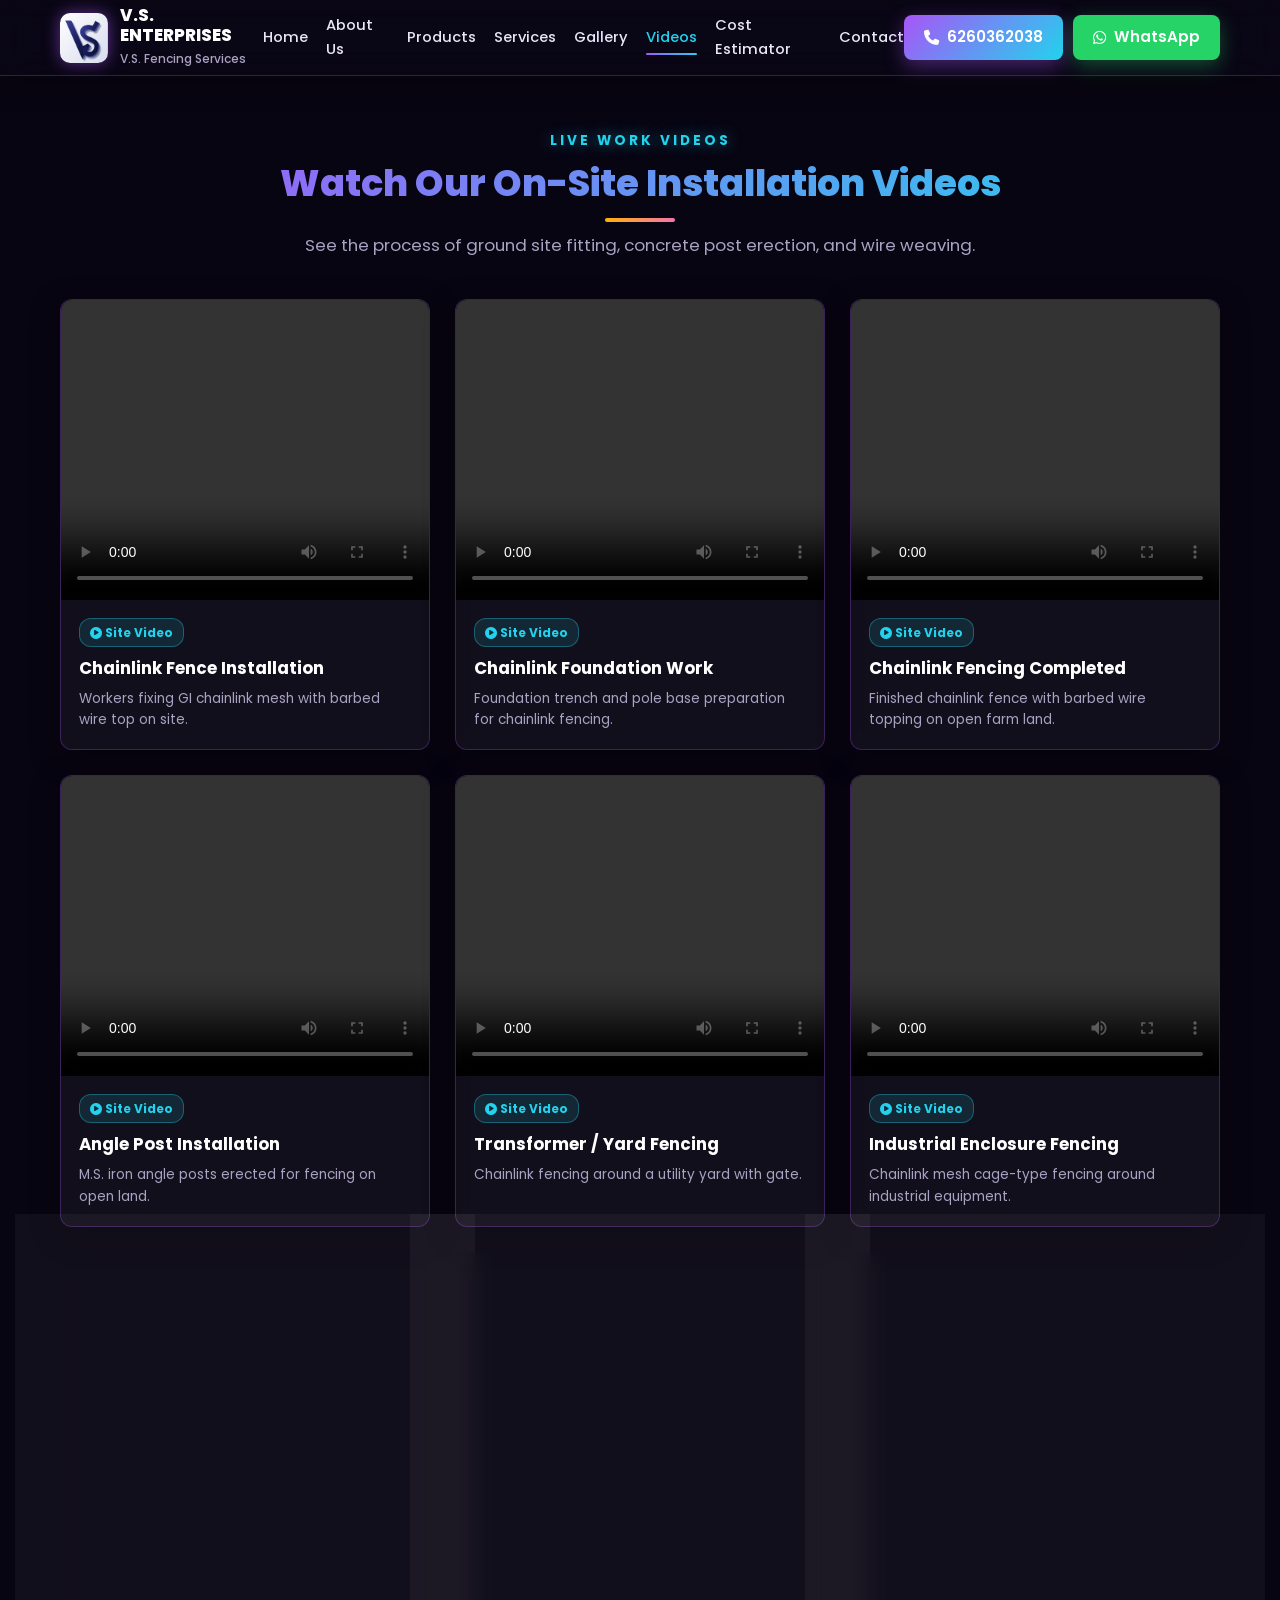
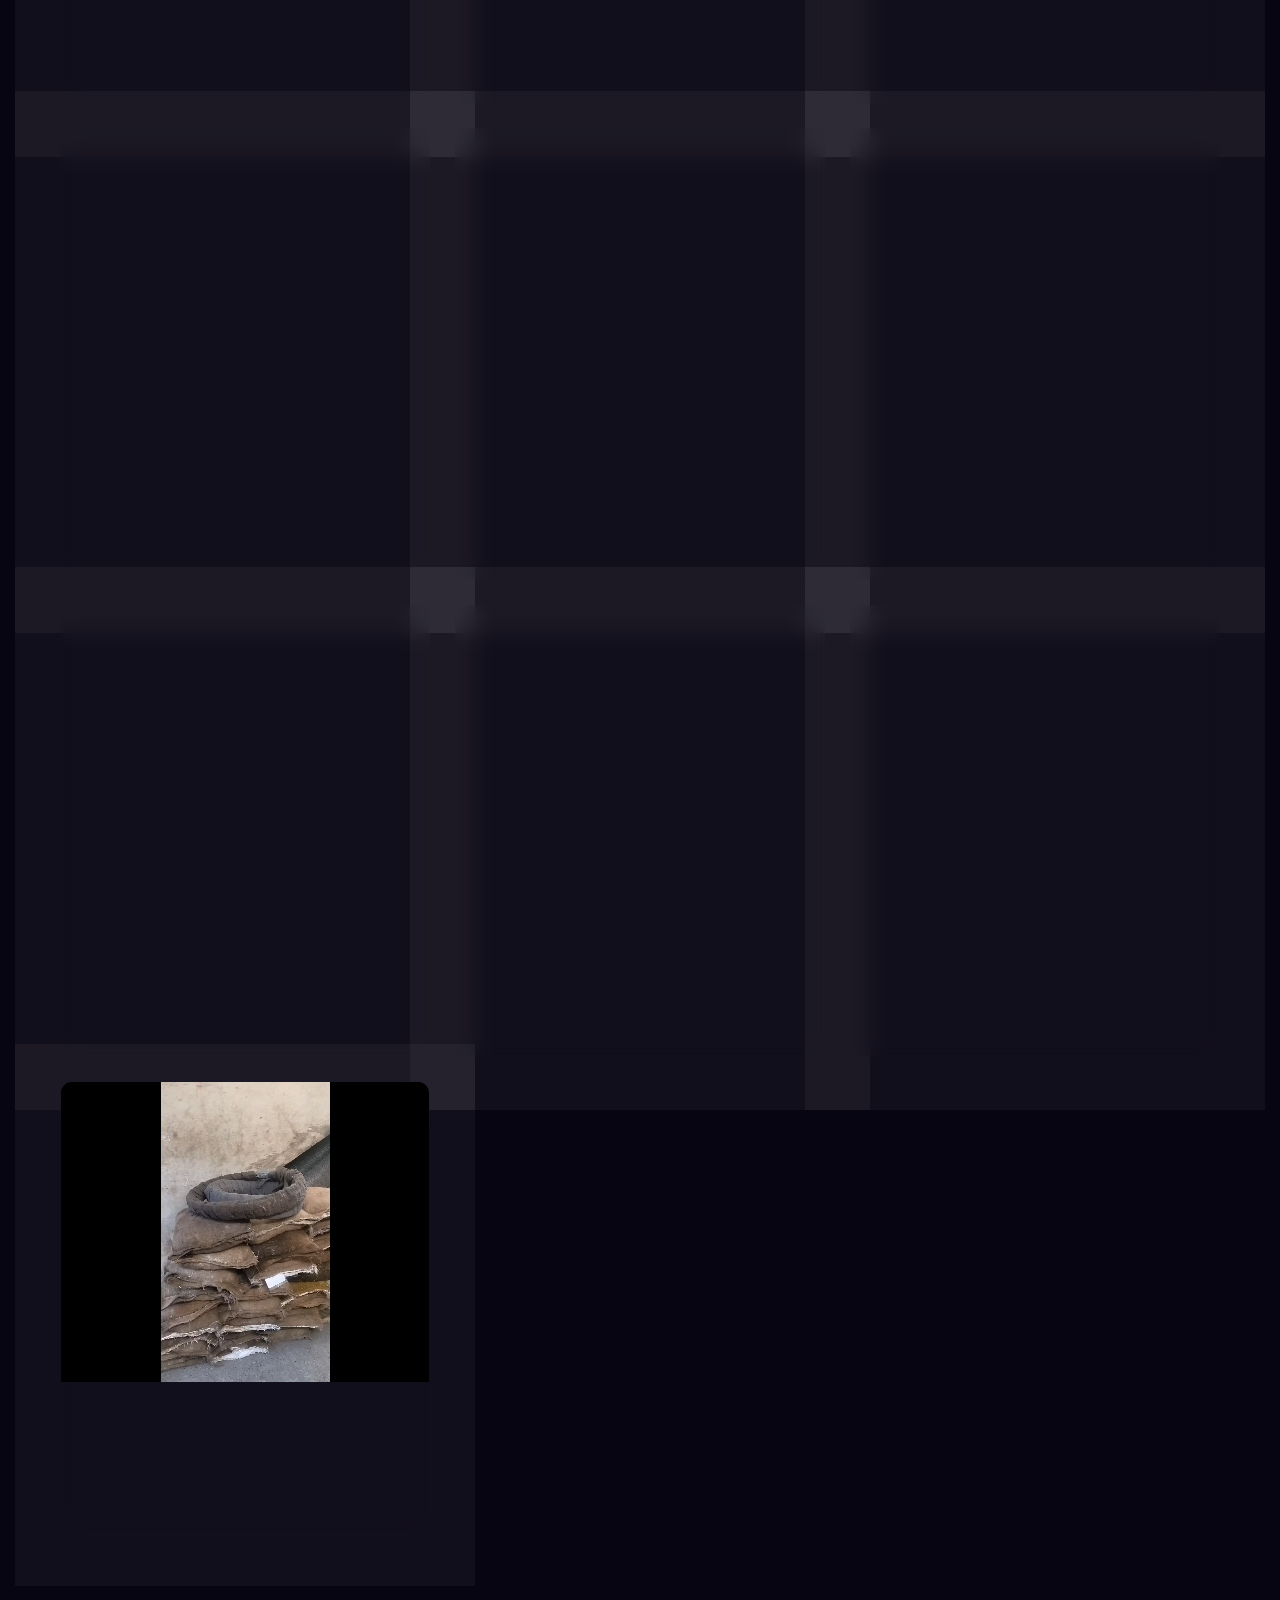
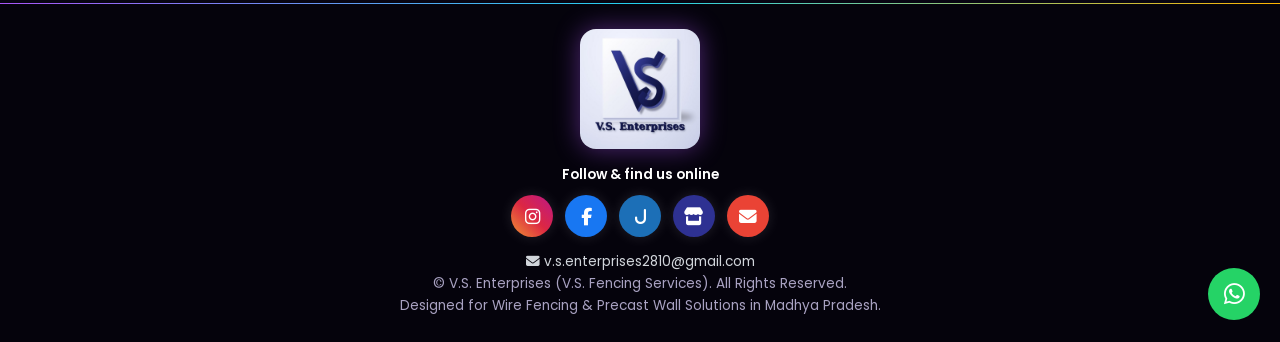
<file: videos.html>
<!DOCTYPE html>
<html lang="hi">
<head>
    <meta charset="UTF-8">
    <meta name="viewport" content="width=device-width, initial-scale=1.0">
    <title>Video Gallery | V.S. Enterprises</title>
    <link rel="icon" type="image/png" href="images/favicon.png">
    <link rel="stylesheet" href="styles.css">
    <link rel="stylesheet" href="theme.css">
    <!-- Google Fonts & FontAwesome -->
    <link href="https://fonts.googleapis.com/css2?family=Poppins:wght@300;400;500;600;700;800&display=swap" rel="stylesheet">
    <link rel="stylesheet" href="https://cdnjs.cloudflare.com/ajax/libs/font-awesome/6.4.0/css/all.min.css">
</head>
<body>

    <!-- Header Navigation -->
    <header class="navbar">
        <div class="nav-container">
            <a href="index.html" class="logo">
                <img src="images/logo-mark.png" alt="V.S. Enterprises logo" class="logo-img">
                <div class="logo-text">
                    <span class="brand-name">V.S. ENTERPRISES</span>
                    <span class="brand-sub">V.S. Fencing Services</span>
                </div>
            </a>

            <nav class="nav-menu" id="navMenu">
                <a href="index.html" class="nav-link">Home</a><a href="about.html" class="nav-link">About Us</a><a href="products.html" class="nav-link">Products</a><a href="services.html" class="nav-link">Services</a><a href="gallery.html" class="nav-link">Gallery</a><a href="videos.html" class="nav-link active">Videos</a><a href="calculator.html" class="nav-link">Cost Estimator</a><a href="contact.html" class="nav-link">Contact</a>
            </nav>

            <div class="header-actions">
                <a href="tel:+916260362038" class="btn btn-call"><i class="fa-solid fa-phone"></i> 6260362038</a>
                <a href="https://wa.me/916260362038" target="_blank" class="btn btn-whatsapp"><i class="fa-brands fa-whatsapp"></i> WhatsApp</a>
                <button class="menu-toggle" id="menuToggle"><i class="fa-solid fa-bars"></i></button>
            </div>
        </div>
    </header>

    <main class="page">
<section id="video-gallery" class="section bg-light">
        <div class="container">
            <div class="section-title">
                <span class="sub-title">LIVE WORK VIDEOS</span>
                <h2>Watch Our On-Site Installation Videos</h2>
                <p>See the process of ground site fitting, concrete post erection, and wire weaving.</p>
            </div>

            <div class="video-grid">
                <div class="video-card">
                    <div class="video-wrapper">
                        <video controls preload="metadata" playsinline>
                            <source src="videos/cfins.mp4#t=0.5" type="video/mp4">
                            Your browser does not support HTML video.
                        </video>
                    </div>
                    <div class="video-info">
                        <span class="video-tag"><i class="fa-solid fa-circle-play"></i> Site Video</span>
                        <h3>Chainlink Fence Installation</h3>
                        <p>Workers fixing GI chainlink mesh with barbed wire top on site.</p>
                    </div>
                </div>
                <div class="video-card">
                    <div class="video-wrapper">
                        <video controls preload="metadata" playsinline>
                            <source src="videos/cfins2.mp4#t=0.5" type="video/mp4">
                            Your browser does not support HTML video.
                        </video>
                    </div>
                    <div class="video-info">
                        <span class="video-tag"><i class="fa-solid fa-circle-play"></i> Site Video</span>
                        <h3>Chainlink Foundation Work</h3>
                        <p>Foundation trench and pole base preparation for chainlink fencing.</p>
                    </div>
                </div>
                <div class="video-card">
                    <div class="video-wrapper">
                        <video controls preload="metadata" playsinline>
                            <source src="videos/cfins3.mp4#t=0.5" type="video/mp4">
                            Your browser does not support HTML video.
                        </video>
                    </div>
                    <div class="video-info">
                        <span class="video-tag"><i class="fa-solid fa-circle-play"></i> Site Video</span>
                        <h3>Chainlink Fencing Completed</h3>
                        <p>Finished chainlink fence with barbed wire topping on open farm land.</p>
                    </div>
                </div>
                <div class="video-card">
                    <div class="video-wrapper">
                        <video controls preload="metadata" playsinline>
                            <source src="videos/angleins.mp4#t=0.5" type="video/mp4">
                            Your browser does not support HTML video.
                        </video>
                    </div>
                    <div class="video-info">
                        <span class="video-tag"><i class="fa-solid fa-circle-play"></i> Site Video</span>
                        <h3>Angle Post Installation</h3>
                        <p>M.S. iron angle posts erected for fencing on open land.</p>
                    </div>
                </div>
                <div class="video-card">
                    <div class="video-wrapper">
                        <video controls preload="metadata" playsinline>
                            <source src="videos/transfence.mp4#t=0.5" type="video/mp4">
                            Your browser does not support HTML video.
                        </video>
                    </div>
                    <div class="video-info">
                        <span class="video-tag"><i class="fa-solid fa-circle-play"></i> Site Video</span>
                        <h3>Transformer / Yard Fencing</h3>
                        <p>Chainlink fencing around a utility yard with gate.</p>
                    </div>
                </div>
                <div class="video-card">
                    <div class="video-wrapper">
                        <video controls preload="metadata" playsinline>
                            <source src="videos/trancfence2.mp4#t=0.5" type="video/mp4">
                            Your browser does not support HTML video.
                        </video>
                    </div>
                    <div class="video-info">
                        <span class="video-tag"><i class="fa-solid fa-circle-play"></i> Site Video</span>
                        <h3>Industrial Enclosure Fencing</h3>
                        <p>Chainlink mesh cage-type fencing around industrial equipment.</p>
                    </div>
                </div>
                <div class="video-card">
                    <div class="video-wrapper">
                        <video controls preload="metadata" playsinline>
                            <source src="videos/tf3.mp4#t=0.5" type="video/mp4">
                            Your browser does not support HTML video.
                        </video>
                    </div>
                    <div class="video-info">
                        <span class="video-tag"><i class="fa-solid fa-circle-play"></i> Site Video</span>
                        <h3>Fabricated Fence Structure</h3>
                        <p>Steel-frame mesh fencing structure fitting at site.</p>
                    </div>
                </div>
                <div class="video-card">
                    <div class="video-wrapper">
                        <video controls preload="metadata" playsinline>
                            <source src="videos/turfins.mp4#t=0.5" type="video/mp4">
                            Your browser does not support HTML video.
                        </video>
                    </div>
                    <div class="video-info">
                        <span class="video-tag"><i class="fa-solid fa-circle-play"></i> Site Video</span>
                        <h3>Turf / Sports Ground Fencing</h3>
                        <p>Green coated mesh fencing for a sports turf ground.</p>
                    </div>
                </div>
                <div class="video-card">
                    <div class="video-wrapper">
                        <video controls preload="metadata" playsinline>
                            <source src="videos/st1.mp4#t=0.5" type="video/mp4">
                            Your browser does not support HTML video.
                        </video>
                    </div>
                    <div class="video-info">
                        <span class="video-tag"><i class="fa-solid fa-circle-play"></i> Site Video</span>
                        <h3>Wall-Top Razor Wire Fencing</h3>
                        <p>Concertina razor coil with mesh panel on a boundary wall.</p>
                    </div>
                </div>
                <div class="video-card">
                    <div class="video-wrapper">
                        <video controls preload="metadata" playsinline>
                            <source src="videos/st2.mp4#t=0.5" type="video/mp4">
                            Your browser does not support HTML video.
                        </video>
                    </div>
                    <div class="video-info">
                        <span class="video-tag"><i class="fa-solid fa-circle-play"></i> Site Video</span>
                        <h3>Razor Wire & Mesh Panel</h3>
                        <p>Wall-top concertina coil setup with fabricated mesh panel.</p>
                    </div>
                </div>
                <div class="video-card">
                    <div class="video-wrapper">
                        <video controls preload="metadata" playsinline>
                            <source src="videos/cwire1.mp4#t=0.5" type="video/mp4">
                            Your browser does not support HTML video.
                        </video>
                    </div>
                    <div class="video-info">
                        <span class="video-tag"><i class="fa-solid fa-circle-play"></i> Site Video</span>
                        <h3>Concertina Wire Loading</h3>
                        <p>Loading concertina wire coils for delivery.</p>
                    </div>
                </div>
                <div class="video-card">
                    <div class="video-wrapper">
                        <video controls preload="metadata" playsinline>
                            <source src="videos/cwire2.mp4#t=0.5" type="video/mp4">
                            Your browser does not support HTML video.
                        </video>
                    </div>
                    <div class="video-info">
                        <span class="video-tag"><i class="fa-solid fa-circle-play"></i> Site Video</span>
                        <h3>Concertina Wire Coils</h3>
                        <p>Galvanised concertina coils ready for dispatch.</p>
                    </div>
                </div>
                <div class="video-card">
                    <div class="video-wrapper">
                        <video controls preload="metadata" playsinline>
                            <source src="videos/cwire3.mp4#t=0.5" type="video/mp4">
                            Your browser does not support HTML video.
                        </video>
                    </div>
                    <div class="video-info">
                        <span class="video-tag"><i class="fa-solid fa-circle-play"></i> Site Video</span>
                        <h3>Concertina Wire Stock</h3>
                        <p>Razor wire stock packed and stored in the warehouse.</p>
                    </div>
                </div>
                <div class="video-card">
                    <div class="video-wrapper">
                        <video controls preload="metadata" playsinline>
                            <source src="videos/barbedmanu.mp4#t=0.5" type="video/mp4">
                            Your browser does not support HTML video.
                        </video>
                    </div>
                    <div class="video-info">
                        <span class="video-tag"><i class="fa-solid fa-circle-play"></i> Site Video</span>
                        <h3>Barbed Wire Manufacturing</h3>
                        <p>Barbed wire coil making at our unit.</p>
                    </div>
                </div>
                <div class="video-card">
                    <div class="video-wrapper">
                        <video controls preload="metadata" playsinline>
                            <source src="videos/pfe1.mp4#t=0.5" type="video/mp4">
                            Your browser does not support HTML video.
                        </video>
                    </div>
                    <div class="video-info">
                        <span class="video-tag"><i class="fa-solid fa-circle-play"></i> Site Video</span>
                        <h3>Chainlink Roll Quality</h3>
                        <p>GI chainlink mesh roll close-up.</p>
                    </div>
                </div>
                <div class="video-card">
                    <div class="video-wrapper">
                        <video controls preload="metadata" playsinline>
                            <source src="videos/wpro.mp4#t=0.5" type="video/mp4">
                            Your browser does not support HTML video.
                        </video>
                    </div>
                    <div class="video-info">
                        <span class="video-tag"><i class="fa-solid fa-circle-play"></i> Site Video</span>
                        <h3>Weld Mesh & Wire Stock</h3>
                        <p>Weld mesh rolls and wire stock at the warehouse.</p>
                    </div>
                </div>
            </div>
        </div>
    </section>
    </main>

    <!-- Footer -->
    <footer class="footer">
        <div class="container footer-content">
            <img src="images/logo-full.jpg" alt="V.S. Enterprises" class="footer-logo">
            <p class="footer-follow">Follow &amp; find us online</p>
            <div class="social-links"><a href="https://www.instagram.com/v.s._enterprises?xtok=MWFuZTV2YnE1d21xcA==" target="_blank" rel="noopener" class="social-instagram" title="Instagram" aria-label="Instagram"><i class="fa-brands fa-instagram"></i></a><a href="https://www.facebook.com/share/1LpgwnsxMX/" target="_blank" rel="noopener" class="social-facebook" title="Facebook" aria-label="Facebook"><i class="fa-brands fa-facebook-f"></i></a><a href="https://www.justdial.com/Indore/V-S-Enterprises-Behind-Govt-High-Secondary-School-Gandhi-Nagar/0731PX731-X731-231210125304-M7P8_BZDET/products-Barbed-Wire?nid=11736247&pid=2236276690&showSearch=0&tabNid=10036443" target="_blank" rel="noopener" class="social-justdial" title="Justdial" aria-label="Justdial"><i class="fa-solid fa-j"></i></a><a href="https://www.indiamart.com/vs-enterprisesindore/profile.html" target="_blank" rel="noopener" class="social-indiamart" title="IndiaMART" aria-label="IndiaMART"><i class="fa-solid fa-store"></i></a><a href="mailto:v.s.enterprises2810@gmail.com" class="social-email" title="Email" aria-label="Email"><i class="fa-solid fa-envelope"></i></a></div>
            <p><a href="mailto:v.s.enterprises2810@gmail.com" class="footer-mail"><i class="fa-solid fa-envelope"></i> v.s.enterprises2810@gmail.com</a></p>
            <p>&copy; V.S. Enterprises (V.S. Fencing Services). All Rights Reserved.</p>
            <p>Designed for Wire Fencing &amp; Precast Wall Solutions in Madhya Pradesh.</p>
        </div>
    </footer>

    <script src="script.js"></script>
    <script src="fx.js"></script>
</body>
</html>
</file>
<file: styles.css>
/* Global Custom CSS Variables */
:root {
    --purple-primary: #3b185f;
    --purple-dark: #2a0845;
    --gold-accent: #ffb400;
    --gold-hover: #e09e00;
    --whatsapp-green: #25d366;
    --text-dark: #1f2937;
    --text-light: #6b7280;
    --bg-light: #f8fafc;
    --white: #ffffff;
    --shadow: 0 10px 25px -5px rgba(0, 0, 0, 0.1), 0 8px 10px -6px rgba(0, 0, 0, 0.1);
    --border-radius: 12px;
}

/* Reset & Basic Styles */
* {
    margin: 0;
    padding: 0;
    box-sizing: border-box;
    font-family: 'Poppins', sans-serif;
}

html {
    scroll-behavior: smooth;
}

body {
    color: var(--text-dark);
    line-height: 1.6;
    background-color: #fff;
    overflow-x: hidden;
}

.container {
    max-width: 1200px;
    margin: 0 auto;
    padding: 0 20px;
    width: 100%;
}

.section {
    padding: 70px 0;
}

.bg-light {
    background-color: var(--bg-light);
}

/* Typography & Section Titles */
.section-title {
    text-align: center;
    margin-bottom: 40px;
    padding: 0 10px;
}

.section-title .sub-title {
    color: var(--purple-primary);
    font-weight: 700;
    letter-spacing: 1.5px;
    font-size: 0.85rem;
    display: block;
    margin-bottom: 8px;
    text-transform: uppercase;
}

.section-title h2 {
    font-size: Clamp(1.6rem, 4vw, 2.3rem);
    color: var(--purple-dark);
    font-weight: 800;
    line-height: 1.25;
}

.section-title p {
    color: var(--text-light);
    margin-top: 10px;
    font-size: clamp(0.9rem, 2vw, 1.05rem);
}

/* Responsive Buttons */
.btn {
    display: inline-flex;
    align-items: center;
    justify-content: center;
    gap: 8px;
    padding: 10px 20px;
    border-radius: 8px;
    font-weight: 600;
    text-decoration: none;
    border: none;
    cursor: pointer;
    transition: all 0.3s ease;
    font-size: 0.95rem;
    white-space: nowrap;
}

.btn-lg {
    padding: 14px 28px;
    font-size: 1.05rem;
}

.btn-primary {
    background-color: var(--gold-accent);
    color: var(--purple-dark);
}

.btn-primary:hover {
    background-color: var(--gold-hover);
    transform: translateY(-2px);
}

.btn-call {
    background-color: var(--purple-primary);
    color: var(--white);
}

.btn-whatsapp {
    background-color: var(--whatsapp-green);
    color: var(--white);
}

.btn-whatsapp:hover {
    background-color: #1ebc57;
    transform: translateY(-2px);
}

.btn-outline {
    border: 2px solid var(--purple-primary);
    color: var(--purple-primary);
    background: transparent;
    width: 100%;
}

.btn-outline:hover {
    background: var(--purple-primary);
    color: var(--white);
}

.btn-block {
    width: 100%;
}

/* Header Navbar */
.navbar {
    position: fixed;
    top: 0;
    left: 0;
    width: 100%;
    background: var(--white);
    box-shadow: 0 2px 15px rgba(0,0,0,0.08);
    z-index: 1000;
}

.nav-container {
    display: flex;
    justify-content: space-between;
    align-items: center;
    height: 75px;
    max-width: 1200px;
    margin: 0 auto;
    padding: 0 20px;
}

.logo {
    display: flex;
    align-items: center;
    gap: 12px;
    text-decoration: none;
}

.logo-badge {
    background: var(--purple-primary);
    color: var(--gold-accent);
    font-weight: 900;
    font-size: 1.3rem;
    padding: 6px 12px;
    border-radius: 8px;
}

.brand-name {
    display: block;
    font-weight: 800;
    color: var(--purple-dark);
    font-size: 1.05rem;
    line-height: 1.2;
}

.brand-sub {
    font-size: 0.75rem;
    color: var(--text-light);
    font-weight: 500;
}

.nav-menu {
    display: flex;
    gap: 18px;
    align-items: center;
}

.nav-link {
    text-decoration: none;
    color: var(--text-dark);
    font-weight: 500;
    font-size: 0.92rem;
    transition: 0.3s;
}

.nav-link:hover, .nav-link.active {
    color: var(--purple-primary);
}

.header-actions {
    display: flex;
    align-items: center;
    gap: 10px;
}

.menu-toggle {
    display: none;
    background: none;
    border: none;
    font-size: 1.6rem;
    color: var(--purple-dark);
    cursor: pointer;
    padding: 5px;
}

/* Hero Section */
.hero {
    position: relative;
    background: linear-gradient(135deg, var(--purple-dark) 0%, var(--purple-primary) 100%);
    color: var(--white);
    padding: 150px 0 90px;
    text-align: center;
}

.badge {
    background: rgba(255, 180, 0, 0.2);
    color: var(--gold-accent);
    padding: 6px 16px;
    border-radius: 20px;
    font-size: 0.85rem;
    font-weight: 600;
    border: 1px solid var(--gold-accent);
    display: inline-block;
}

.hero h1 {
    font-size: clamp(1.8rem, 5vw, 3.2rem);
    font-weight: 800;
    margin: 20px 0;
    line-height: 1.2;
}

.hero p {
    font-size: clamp(0.95rem, 2vw, 1.2rem);
    max-width: 750px;
    margin: 0 auto 30px;
    color: #e2d9f3;
}

.hero-buttons {
    display: flex;
    justify-content: center;
    gap: 15px;
    margin-bottom: 40px;
    flex-wrap: wrap;
}

.hero-features {
    display: flex;
    justify-content: center;
    gap: 25px;
    flex-wrap: wrap;
}

.feature-tag {
    font-size: 0.95rem;
    color: #d1c4e9;
    display: flex;
    align-items: center;
    gap: 8px;
}

/* About Section */
.about-grid {
    display: grid;
    grid-template-columns: repeat(auto-fit, minmax(300px, 1fr));
    gap: 40px;
    align-items: center;
}

.owner-card {
    display: flex;
    align-items: center;
    gap: 15px;
    background: var(--white);
    padding: 18px;
    border-radius: var(--border-radius);
    box-shadow: var(--shadow);
    margin-top: 25px;
    border-left: 5px solid var(--purple-primary);
}

.owner-icon {
    font-size: 2.2rem;
    color: var(--purple-primary);
}

.about-stats {
    display: grid;
    grid-template-columns: repeat(2, 1fr);
    gap: 15px;
}

.stat-card {
    background: var(--white);
    padding: 25px 15px;
    border-radius: var(--border-radius);
    text-align: center;
    box-shadow: var(--shadow);
}

.stat-card h3 {
    font-size: clamp(1.6rem, 3vw, 2.2rem);
    color: var(--purple-primary);
    font-weight: 800;
}

.stat-card p {
    font-size: 0.85rem;
    color: var(--text-light);
}

/* Products Catalog Grid */
.catalog-grid {
    display: grid;
    grid-template-columns: repeat(auto-fill, minmax(260px, 1fr));
    gap: 20px;
}

.product-card {
    background: var(--white);
    border: 1px solid #e5e7eb;
    border-radius: var(--border-radius);
    padding: 25px 20px;
    text-align: center;
    transition: 0.3s;
    box-shadow: 0 4px 6px rgba(0,0,0,0.02);
    display: flex;
    flex-direction: column;
    justify-content: space-between;
}

.product-card:hover {
    transform: translateY(-5px);
    box-shadow: var(--shadow);
    border-color: var(--purple-primary);
}

.product-img {
    height: 65px;
    width: 65px;
    background: #f3e8ff;
    color: var(--purple-primary);
    border-radius: 50%;
    display: flex;
    align-items: center;
    justify-content: center;
    font-size: 1.7rem;
    margin: 0 auto 15px;
}

.product-card h3 {
    font-size: 1.1rem;
    color: var(--purple-dark);
    margin-bottom: 8px;
}

.product-card p {
    font-size: 0.85rem;
    color: var(--text-light);
    margin-bottom: 18px;
    flex-grow: 1;
}

/* Services Grid with Images */
.services-grid {
    display: grid;
    grid-template-columns: repeat(auto-fill, minmax(280px, 1fr));
    gap: 25px;
}

.service-card {
    background: var(--white);
    border-radius: var(--border-radius);
    box-shadow: var(--shadow);
    overflow: hidden;
    transition: transform 0.3s ease;
}

.service-card:hover {
    transform: translateY(-5px);
}

.service-img {
    width: 100%;
    height: 190px;
    overflow: hidden;
    background: #e2e8f0;
}

.service-img img {
    width: 100%;
    height: 100%;
    object-fit: cover;
    transition: transform 0.4s ease;
}

.service-card:hover .service-img img {
    transform: scale(1.08);
}

.service-card h3 {
    padding: 18px 18px 8px 18px;
    font-size: 1.1rem;
    color: var(--purple-dark);
}

.service-card p {
    padding: 0 18px 20px 18px;
    color: var(--text-light);
    font-size: 0.88rem;
}

/* Work Gallery Filter & Grid Styling */
.gallery-filters {
    display: flex;
    justify-content: center;
    gap: 10px;
    flex-wrap: wrap;
    margin-bottom: 35px;
}

.filter-btn {
    padding: 8px 16px;
    background: var(--white);
    border: 1px solid #d1d5db;
    border-radius: 20px;
    color: var(--text-dark);
    font-size: 0.85rem;
    font-weight: 500;
    cursor: pointer;
    transition: all 0.3s ease;
}

.filter-btn.active, .filter-btn:hover {
    background: var(--purple-primary);
    color: var(--white);
    border-color: var(--purple-primary);
}

.gallery-grid {
    display: grid;
    grid-template-columns: repeat(auto-fill, minmax(270px, 1fr));
    gap: 20px;
}

.gallery-item {
    position: relative;
    border-radius: var(--border-radius);
    overflow: hidden;
    height: 230px;
    box-shadow: var(--shadow);
    background: #000;
}

.gallery-item img {
    width: 100%;
    height: 100%;
    object-fit: cover;
    transition: transform 0.4s ease;
}

.gallery-overlay {
    position: absolute;
    bottom: 0;
    left: 0;
    width: 100%;
    padding: 15px;
    background: linear-gradient(to top, rgba(42, 8, 69, 0.92), transparent);
    color: var(--white);
    transform: translateY(100%);
    transition: transform 0.3s ease;
}

.gallery-item:hover img {
    transform: scale(1.1);
}

.gallery-item:hover .gallery-overlay {
    transform: translateY(0);
}

.gallery-overlay h4 {
    font-size: 1rem;
    color: var(--gold-accent);
}

.gallery-overlay p {
    font-size: 0.8rem;
    color: #e2d9f3;
}

/* Video Gallery Section */
.video-grid {
    display: grid;
    grid-template-columns: repeat(auto-fill, minmax(280px, 1fr));
    gap: 25px;
}

.video-card {
    background: var(--white);
    border-radius: var(--border-radius);
    box-shadow: var(--shadow);
    overflow: hidden;
    border: 1px solid #e5e7eb;
    transition: transform 0.3s ease;
}

.video-card:hover {
    transform: translateY(-5px);
    border-color: var(--purple-primary);
}

.video-wrapper {
    position: relative;
    width: 100%;
    height: 300px;
    background: #000;
}

.video-wrapper video,
.video-wrapper iframe {
    width: 100%;
    height: 100%;
    border: none;
    object-fit: contain;
    background: #000;
}

.video-info {
    padding: 18px;
}

.video-tag {
    display: inline-block;
    background: #f3e8ff;
    color: var(--purple-primary);
    font-size: 0.75rem;
    font-weight: 700;
    padding: 4px 10px;
    border-radius: 12px;
    margin-bottom: 8px;
}

.video-info h3 {
    font-size: 1.05rem;
    color: var(--purple-dark);
    margin-bottom: 6px;
}

.video-info p {
    font-size: 0.85rem;
    color: var(--text-light);
}

/* Cost Calculator Box */
.calculator-box {
    background: linear-gradient(135deg, var(--purple-dark), var(--purple-primary));
    color: var(--white);
    padding: 35px 25px;
    border-radius: 20px;
    box-shadow: var(--shadow);
}

.calc-header {
    text-align: center;
    margin-bottom: 25px;
}

.calc-grid {
    display: grid;
    grid-template-columns: repeat(auto-fit, minmax(220px, 1fr));
    gap: 18px;
    align-items: end;
}

.form-group {
    display: flex;
    flex-direction: column;
    gap: 8px;
}

.form-group label {
    font-size: 0.88rem;
    font-weight: 500;
}

.form-group input, .form-group select, .form-group textarea {
    padding: 11px 14px;
    border-radius: 8px;
    border: 1px solid #ccc;
    font-size: 0.95rem;
    width: 100%;
}

.calc-result {
    background: rgba(255,255,255,0.12);
    padding: 22px;
    border-radius: var(--border-radius);
    margin-top: 25px;
    border: 1px solid rgba(255,255,255,0.2);
}

.result-details {
    display: flex;
    justify-content: space-around;
    margin: 18px 0;
    flex-wrap: wrap;
    gap: 15px;
}

.result-item strong {
    font-size: 1.25rem;
    color: var(--gold-accent);
    display: block;
}

.calc-note {
    font-size: 0.8rem;
    color: #d1c4e9;
    margin-bottom: 15px;
}

/* Contact Grid */
.contact-grid {
    display: grid;
    grid-template-columns: repeat(auto-fit, minmax(300px, 1fr));
    gap: 30px;
}

.contact-info {
    display: flex;
    flex-direction: column;
    gap: 18px;
}

.info-card {
    display: flex;
    align-items: flex-start;
    gap: 15px;
    background: var(--white);
    padding: 18px;
    border-radius: var(--border-radius);
    box-shadow: 0 4px 6px rgba(0,0,0,0.03);
}

.info-card .icon {
    font-size: 1.4rem;
    color: var(--purple-primary);
    margin-top: 3px;
}

.contact-form-box {
    background: var(--white);
    padding: 30px;
    border-radius: var(--border-radius);
    box-shadow: var(--shadow);
}

.contact-form-box h3 {
    margin-bottom: 18px;
    color: var(--purple-dark);
}

/* Footer */
.footer {
    background: #111827;
    color: #9ca3af;
    text-align: center;
    padding: 25px 15px;
    font-size: 0.85rem;
}

/* Modal Popup */
.modal {
    display: none;
    position: fixed;
    top: 0;
    left: 0;
    width: 100%;
    height: 100%;
    background: rgba(0,0,0,0.65);
    z-index: 2000;
    align-items: center;
    justify-content: center;
    padding: 15px;
}

.modal-content {
    background: var(--white);
    padding: 30px 20px;
    border-radius: var(--border-radius);
    max-width: 420px;
    width: 100%;
    position: relative;
}

.close-modal {
    position: absolute;
    top: 12px;
    right: 18px;
    font-size: 1.6rem;
    cursor: pointer;
}

/* =========================================================
   MEDIA QUERIES (MOBILE, TABLET & DESKTOP BREAKPOINTS)
   ========================================================= */

/* Mobile & Tablet Screens (Max Width: 992px) */
@media (max-width: 992px) {
    .menu-toggle {
        display: block;
    }

    .header-actions .btn {
        display: none; /* Hide header buttons on smaller screens to avoid overflow */
    }

    .nav-menu {
        display: none;
        position: absolute;
        top: 75px;
        left: 0;
        width: 100%;
        background: var(--white);
        flex-direction: column;
        padding: 20px;
        gap: 15px;
        box-shadow: 0 10px 15px rgba(0,0,0,0.1);
        border-top: 1px solid #f1f5f9;
    }

    .nav-menu.active {
        display: flex;
    }

    .nav-link {
        font-size: 1rem;
        padding: 8px 0;
        width: 100%;
        border-bottom: 1px solid #f8fafc;
    }
}

/* Small Mobile Screens (Max Width: 576px) */
@media (max-width: 576px) {
    .section {
        padding: 50px 0;
    }

    .container {
        padding: 0 15px;
    }

    .hero {
        padding: 120px 0 60px;
    }

    .hero-buttons {
        flex-direction: column;
        width: 100%;
    }

    .hero-buttons .btn {
        width: 100%;
    }

    .about-stats {
        grid-template-columns: 1fr;
    }

    .catalog-grid,
    .services-grid,
    .gallery-grid,
    .video-grid {
        grid-template-columns: 1fr;
    }

    .gallery-item {
        height: 210px;
    }

    .gallery-overlay {
        transform: translateY(0); /* Persistent text on touch devices */
        background: linear-gradient(to top, rgba(42, 8, 69, 0.95), rgba(42, 8, 69, 0.3));
    }

    .calculator-box {
        padding: 25px 15px;
    }

    .result-details {
        flex-direction: column;
        text-align: center;
    }

    .filter-btn {
        font-size: 0.8rem;
        padding: 6px 12px;
    }
}


/* Gallery additions */
.filter-btn .count {
    display: inline-block;
    margin-left: 4px;
    padding: 0 7px;
    font-size: 0.72rem;
    border-radius: 10px;
    background: rgba(0,0,0,0.08);
}
.filter-btn.active .count { background: rgba(255,255,255,0.25); }
.gallery-item { cursor: zoom-in; }
.gallery-empty { text-align: center; color: var(--text-light); margin-top: 20px; }

/* Lightbox */
.lightbox {
    display: none;
    position: fixed;
    inset: 0;
    z-index: 3000;
    background: rgba(10, 4, 20, 0.94);
    align-items: center;
    justify-content: center;
    flex-direction: column;
    padding: 20px;
}
.lightbox.open { display: flex; }
.lightbox img {
    max-width: 92vw;
    max-height: 80vh;
    object-fit: contain;
    border-radius: 8px;
}
.lb-caption { color: #fff; margin-top: 14px; font-size: 0.95rem; text-align: center; }
.lb-close {
    position: absolute; top: 14px; right: 22px;
    background: none; border: none; color: #fff;
    font-size: 2.4rem; cursor: pointer; line-height: 1;
}
.lb-nav {
    position: absolute; top: 50%; transform: translateY(-50%);
    background: rgba(255,255,255,0.15); border: none; color: #fff;
    width: 44px; height: 44px; border-radius: 50%;
    font-size: 1.1rem; cursor: pointer;
}
.lb-nav:hover { background: rgba(255,255,255,0.3); }
.lb-prev { left: 14px; }
.lb-next { right: 14px; }


/* Multi-page */
.page > .section:first-child { padding-top: 130px; }
.quick-grid { display: grid; grid-template-columns: repeat(auto-fit, minmax(210px, 1fr)); gap: 20px; }
.quick-card {
    background: var(--white); padding: 28px 22px; border-radius: var(--border-radius);
    box-shadow: var(--shadow); text-align: center; color: inherit; text-decoration: none;
    transition: transform .2s;
}
.quick-card:hover { transform: translateY(-5px); }
.quick-card i { font-size: 2rem; color: var(--purple-primary); margin-bottom: 12px; }
.quick-card h3 { margin-bottom: 6px; }
.quick-card p { font-size: .9rem; color: var(--text-light); }

.social-links { display: flex; justify-content: center; gap: 12px; flex-wrap: wrap; margin: 10px 0 14px; }
.social-links a {
    width: 42px; height: 42px; border-radius: 50%; display: inline-flex; align-items: center;
    justify-content: center; color: #fff; font-size: 1.1rem; text-decoration: none; transition: transform .2s;
}
.social-links a:hover { transform: translateY(-3px); }
.social-instagram { background: linear-gradient(45deg,#f09433,#dc2743,#bc1888); }
.social-facebook { background: #1877f2; }
.social-justdial { background: #1c6fb7; }
.social-indiamart { background: #2e3192; }
.social-email { background: #ea4335; }
.social-links-dark { justify-content: flex-start; margin: 8px 0 6px; }
.online-note { font-size: .8rem; color: var(--text-light); }
.footer-follow { color: #fff; font-weight: 600; margin-bottom: 0; }
.footer-mail { color: #d1d5db; text-decoration: none; }
.footer-mail:hover { color: #fff; }
</file>
<file: theme.css>
/* =========================================================
   V.S. Enterprises - Futuristic colour & animation theme
   (loads after styles.css and overrides it)
   ========================================================= */
:root {
    --neon-violet: #a855f7;
    --neon-cyan: #22d3ee;
    --neon-pink: #f472b6;
    --neon-gold: #ffb400;
    --bg-deep: #0b0716;
    --bg-deeper: #080512;
    --glass: rgba(255,255,255,0.045);
    --glass-border: rgba(168,85,247,0.28);
    --text-main: #e9e5f5;
    --text-muted: #a9a2c2;
    --grad-main: linear-gradient(135deg, #a855f7, #22d3ee);
    --grad-warm: linear-gradient(135deg, #ffb400, #f472b6);
}

body {
    background: var(--bg-deep);
    color: var(--text-main);
}
::selection { background: var(--neon-violet); color: #fff; }
::-webkit-scrollbar { width: 10px; }
::-webkit-scrollbar-track { background: var(--bg-deeper); }
::-webkit-scrollbar-thumb { background: linear-gradient(var(--neon-violet), var(--neon-cyan)); border-radius: 6px; }

/* Page fade-in + scroll progress */
body { animation: pageIn .7s ease both; }
@keyframes pageIn { from { opacity: 0; transform: translateY(10px); } to { opacity: 1; transform: none; } }
#scrollProgress {
    position: fixed; top: 0; left: 0; height: 3px; width: 0; z-index: 2000;
    background: linear-gradient(90deg, var(--neon-violet), var(--neon-cyan), var(--neon-gold));
    box-shadow: 0 0 10px var(--neon-cyan);
}

/* ---------- Sections ---------- */
.section { position: relative; background: var(--bg-deep); }
.bg-light { background: var(--bg-deeper) !important; }
.section-title .sub-title {
    color: var(--neon-cyan);
    letter-spacing: 3px;
    text-shadow: 0 0 14px rgba(34,211,238,.55);
}
.section-title h2 {
    background: var(--grad-main);
    -webkit-background-clip: text; background-clip: text;
    -webkit-text-fill-color: transparent; color: transparent;
}
.section-title p { color: var(--text-muted); }
.section-title h2::after {
    content: ""; display: block; width: 70px; height: 4px; margin: 12px auto 0;
    border-radius: 4px; background: var(--grad-warm);
    animation: barGlow 2.6s ease-in-out infinite;
}
@keyframes barGlow { 0%,100% { width: 50px; opacity: .8; } 50% { width: 110px; opacity: 1; } }

/* ---------- Navbar ---------- */
.navbar {
    background: rgba(11,7,22,0.78);
    backdrop-filter: blur(14px); -webkit-backdrop-filter: blur(14px);
    box-shadow: 0 4px 30px rgba(0,0,0,.45);
    border-bottom: 1px solid var(--glass-border);
}
.logo-badge {
    background: var(--grad-main); color: #fff;
    box-shadow: 0 0 18px rgba(168,85,247,.6);
    animation: badgePulse 3s ease-in-out infinite;
}
@keyframes badgePulse { 0%,100% { box-shadow: 0 0 10px rgba(168,85,247,.5); } 50% { box-shadow: 0 0 26px rgba(34,211,238,.8); } }
.brand-name { color: #fff; }
.brand-sub { color: var(--text-muted); }
.nav-link { color: var(--text-main); position: relative; }
.nav-link::after {
    content: ""; position: absolute; left: 0; bottom: -6px; height: 2px; width: 0;
    background: var(--grad-main); transition: width .3s ease; border-radius: 2px;
}
.nav-link:hover, .nav-link.active { color: var(--neon-cyan); }
.nav-link:hover::after, .nav-link.active::after { width: 100%; }
.menu-toggle { color: #fff; }

/* ---------- Buttons ---------- */
.btn { position: relative; overflow: hidden; z-index: 0; }
.btn::before {
    content: ""; position: absolute; top: 0; left: -120%; width: 60%; height: 100%;
    background: linear-gradient(120deg, transparent, rgba(255,255,255,.45), transparent);
    transform: skewX(-20deg); transition: left .6s ease; z-index: -1;
}
.btn:hover::before { left: 140%; }
.btn-primary {
    background: var(--grad-warm); color: #1a0b2e;
    box-shadow: 0 6px 22px rgba(255,180,0,.35);
}
.btn-primary:hover { background: var(--grad-warm); box-shadow: 0 8px 30px rgba(244,114,182,.55); }
.btn-call { background: var(--grad-main); color: #fff; box-shadow: 0 6px 20px rgba(168,85,247,.4); }
.btn-whatsapp { box-shadow: 0 6px 20px rgba(37,211,102,.35); }
.btn-outline { border-color: var(--neon-violet); color: var(--neon-cyan); }
.btn-outline:hover { background: var(--grad-main); color: #fff; border-color: transparent; }

/* ---------- Hero ---------- */
.hero {
    background: linear-gradient(120deg, #1a0638, #3b185f, #0e3a5b, #2a0845);
    background-size: 300% 300%;
    animation: heroFlow 14s ease infinite;
    overflow: hidden;
    min-height: 92vh; display: flex; align-items: center;
}
@keyframes heroFlow { 0% { background-position: 0% 50%; } 50% { background-position: 100% 50%; } 100% { background-position: 0% 50%; } }
.hero::before, .hero::after {
    content: ""; position: absolute; border-radius: 50%; filter: blur(70px); opacity: .45; pointer-events: none;
}
.hero::before { width: 420px; height: 420px; background: var(--neon-violet); top: -120px; left: -100px; animation: orb1 11s ease-in-out infinite; }
.hero::after { width: 380px; height: 380px; background: var(--neon-cyan); bottom: -140px; right: -80px; animation: orb2 13s ease-in-out infinite; }
@keyframes orb1 { 50% { transform: translate(120px, 90px) scale(1.2); } }
@keyframes orb2 { 50% { transform: translate(-130px, -70px) scale(1.15); } }
.hero-canvas { position: absolute; inset: 0; width: 100%; height: 100%; z-index: 0; pointer-events: none; }
.hero-overlay, .hero-content { position: relative; z-index: 1; }
.hero h1 {
    background: linear-gradient(90deg, #fff, #c4b5fd, #67e8f9, #fff);
    background-size: 250% auto;
    -webkit-background-clip: text; background-clip: text;
    -webkit-text-fill-color: transparent;
    animation: textShine 6s linear infinite;
}
@keyframes textShine { to { background-position: 250% center; } }
.hero p { color: #d9d2ee; }
.badge {
    background: rgba(255,180,0,.12); border: 1px solid rgba(255,180,0,.55); color: var(--neon-gold);
    backdrop-filter: blur(6px);
}
.status-pill {
    display: inline-flex; align-items: center; gap: 8px; margin-bottom: 14px;
    padding: 6px 16px; border-radius: 30px; font-size: .82rem; font-weight: 500;
    background: rgba(34,211,238,.1); border: 1px solid rgba(34,211,238,.45); color: #a5f3fc;
}
.status-pill .dot {
    width: 9px; height: 9px; border-radius: 50%; background: #22c55e;
    box-shadow: 0 0 0 0 rgba(34,197,94,.7); animation: ping 1.8s infinite;
}
@keyframes ping { 70% { box-shadow: 0 0 0 10px rgba(34,197,94,0); } 100% { box-shadow: 0 0 0 0 rgba(34,197,94,0); } }
.typed-line { font-size: 1.35rem; font-weight: 600; margin: -4px 0 14px; color: #fff; }
.typed-line .typed { color: var(--neon-gold); text-shadow: 0 0 16px rgba(255,180,0,.6); }
.typed-line .cursor { color: var(--neon-cyan); animation: blink .8s steps(1) infinite; margin-left: 2px; }
@keyframes blink { 50% { opacity: 0; } }
.feature-tag {
    background: var(--glass); border: 1px solid var(--glass-border); backdrop-filter: blur(8px);
    transition: transform .3s, box-shadow .3s;
    animation: floaty 4s ease-in-out infinite;
}
.feature-tag:nth-child(2) { animation-delay: .6s; }
.feature-tag:nth-child(3) { animation-delay: 1.2s; }
.feature-tag i { color: var(--neon-cyan); }
@keyframes floaty { 50% { transform: translateY(-7px); } }

/* ---------- Glass cards ---------- */
.product-card, .service-card, .stat-card, .owner-card, .info-card, .contact-form-box,
.video-card, .quick-card, .modal-content {
    background: var(--glass) !important;
    border: 1px solid var(--glass-border);
    backdrop-filter: blur(10px); -webkit-backdrop-filter: blur(10px);
    box-shadow: 0 8px 30px rgba(0,0,0,.35);
    color: var(--text-main);
    transition: transform .35s ease, box-shadow .35s ease, border-color .35s ease;
}
.product-card:hover, .service-card:hover, .stat-card:hover, .video-card:hover, .quick-card:hover, .info-card:hover {
    transform: translateY(-8px);
    border-color: var(--neon-cyan);
    box-shadow: 0 14px 40px rgba(34,211,238,.22), 0 0 24px rgba(168,85,247,.28);
}
.product-card h3, .service-card h3, .video-info h3, .quick-card h3, .info-card h4,
.owner-card h4, .contact-form-box h3, .modal-content h3, .stat-card h3 { color: #fff; }
.product-card p, .service-card p, .video-info p, .quick-card p, .info-card p,
.owner-card p, .stat-card p, .modal-content p { color: var(--text-muted); }
.info-card a, .contact-info a { color: var(--neon-cyan); text-decoration: none; }
.info-card a:hover { text-decoration: underline; }
.stat-card h3 {
    background: var(--grad-warm); -webkit-background-clip: text; background-clip: text;
    -webkit-text-fill-color: transparent; font-size: 2rem;
}
.product-img, .owner-icon {
    background: rgba(168,85,247,.16) !important; color: var(--neon-cyan) !important;
    box-shadow: 0 0 18px rgba(168,85,247,.35);
    transition: transform .4s;
}
.product-card:hover .product-img { transform: rotate(360deg) scale(1.1); }
.info-card .icon, .quick-card i { color: var(--neon-cyan); filter: drop-shadow(0 0 8px rgba(34,211,238,.6)); }
.quick-card:hover i { animation: wiggle .6s; }
@keyframes wiggle { 25% { transform: rotate(-12deg) scale(1.15); } 75% { transform: rotate(12deg) scale(1.15); } }
.service-img { background: #120a24; }
.service-card:hover .service-img img { transform: scale(1.12); }
.video-tag { background: rgba(34,211,238,.12) !important; color: var(--neon-cyan) !important; border: 1px solid rgba(34,211,238,.35); }

/* cursor-follow glow (set by fx.js) */
.glow-card { position: relative; }
.glow-card::after {
    content: ""; position: absolute; inset: 0; border-radius: inherit; pointer-events: none; opacity: 0;
    background: radial-gradient(260px circle at var(--mx,50%) var(--my,50%), rgba(168,85,247,.28), transparent 60%);
    transition: opacity .3s;
}
.glow-card:hover::after { opacity: 1; }

/* ---------- Gallery ---------- */
.filter-btn {
    background: var(--glass); border: 1px solid var(--glass-border); color: var(--text-main);
}
.filter-btn.active, .filter-btn:hover {
    background: var(--grad-main); color: #fff; border-color: transparent;
    box-shadow: 0 0 18px rgba(34,211,238,.45);
}
.gallery-item { border: 1px solid var(--glass-border); transition: transform .35s, box-shadow .35s; }
.gallery-item:hover { transform: translateY(-6px) scale(1.02); box-shadow: 0 0 28px rgba(168,85,247,.5); }
.gallery-overlay { background: linear-gradient(0deg, rgba(42,8,69,.95), rgba(34,211,238,.15)); }

/* ---------- Forms, calculator ---------- */
.form-group input, .form-group select, .form-group textarea {
    background: rgba(255,255,255,.07); color: #fff; border: 1px solid rgba(168,85,247,.4);
    transition: box-shadow .3s, border-color .3s;
}
.form-group input::placeholder, .form-group textarea::placeholder { color: #8f88aa; }
.form-group input:focus, .form-group select:focus, .form-group textarea:focus {
    outline: none; border-color: var(--neon-cyan); box-shadow: 0 0 0 3px rgba(34,211,238,.25), 0 0 18px rgba(34,211,238,.3);
}
.form-group select option { background: #1a1030; color: #fff; }
.form-group label { color: #e9e5f5; }
.calculator-box {
    background: linear-gradient(135deg, rgba(42,8,69,.9), rgba(14,58,91,.85));
    border: 1px solid var(--glass-border);
    box-shadow: 0 0 40px rgba(168,85,247,.3);
}
.calc-result { border: 1px solid rgba(34,211,238,.3); }

/* ---------- Footer & social ---------- */
.footer {
    background: #05030c; color: var(--text-muted);
    border-top: 1px solid transparent;
    border-image: linear-gradient(90deg, var(--neon-violet), var(--neon-cyan), var(--neon-gold)) 1;
}
.social-links a { box-shadow: 0 0 14px rgba(255,255,255,.12); }
.social-links a:hover { transform: translateY(-5px) scale(1.12); box-shadow: 0 0 22px rgba(168,85,247,.7); }
.online-note { color: var(--text-muted); }

/* ---------- Scroll reveal (classes added by fx.js) ---------- */
.reveal { opacity: 0; transform: translateY(40px); transition: opacity .8s ease, transform .8s ease; }
.reveal.from-left { transform: translateX(-50px); }
.reveal.from-right { transform: translateX(50px); }
.reveal.zoom { transform: scale(.9); }
.reveal.in-view { opacity: 1; transform: none; }

/* ---------- Floating buttons ---------- */
.float-wa, .to-top {
    position: fixed; right: 20px; z-index: 1500; width: 52px; height: 52px; border-radius: 50%;
    display: flex; align-items: center; justify-content: center; border: none; cursor: pointer;
    color: #fff; font-size: 1.5rem; text-decoration: none;
}
.float-wa { bottom: 22px; background: #25d366; animation: waPulse 2s infinite; }
@keyframes waPulse { 0% { box-shadow: 0 0 0 0 rgba(37,211,102,.7); } 70% { box-shadow: 0 0 0 16px rgba(37,211,102,0); } 100% { box-shadow: 0 0 0 0 rgba(37,211,102,0); } }
.to-top {
    bottom: 88px; background: var(--grad-main); font-size: 1.1rem; opacity: 0; pointer-events: none;
    transform: translateY(10px); transition: opacity .3s, transform .3s;
}
.to-top.show { opacity: 1; pointer-events: auto; transform: none; }

/* ---------- Mobile menu ---------- */
@media (max-width: 768px) {
    .nav-menu { background: rgba(11,7,22,.97) !important; border-top: 1px solid var(--glass-border) !important; }
    .nav-link { border-bottom: 1px solid rgba(255,255,255,.06) !important; }
    .typed-line { font-size: 1.1rem; }
    .hero { min-height: 85vh; }
}

@media (prefers-reduced-motion: reduce) {
    *, *::before, *::after { animation: none !important; transition: none !important; }
    .reveal { opacity: 1; transform: none; }
}

/* Product card with photo (perforated sheet) */
.product-img.has-photo {
    width: 100% !important; height: 150px !important; border-radius: 12px !important;
    padding: 0; overflow: hidden; border-radius: 12px;
}
.product-img.has-photo img { width: 100%; height: 100%; object-fit: cover; transition: transform .5s; }
.product-card:hover .product-img.has-photo { transform: none; }
.product-card:hover .product-img.has-photo img { transform: scale(1.12); }

/* Logo */
.logo-img {
    height: 50px; width: auto; border-radius: 10px; display: block;
    box-shadow: 0 0 16px rgba(168,85,247,.55);
    animation: badgePulse 3s ease-in-out infinite;
    transition: transform .3s;
}
.logo:hover .logo-img { transform: rotate(-4deg) scale(1.07); }
.footer-logo {
    width: 120px; height: 120px; object-fit: cover; border-radius: 16px; margin-bottom: 8px;
    box-shadow: 0 0 26px rgba(168,85,247,.45);
}
</file>
